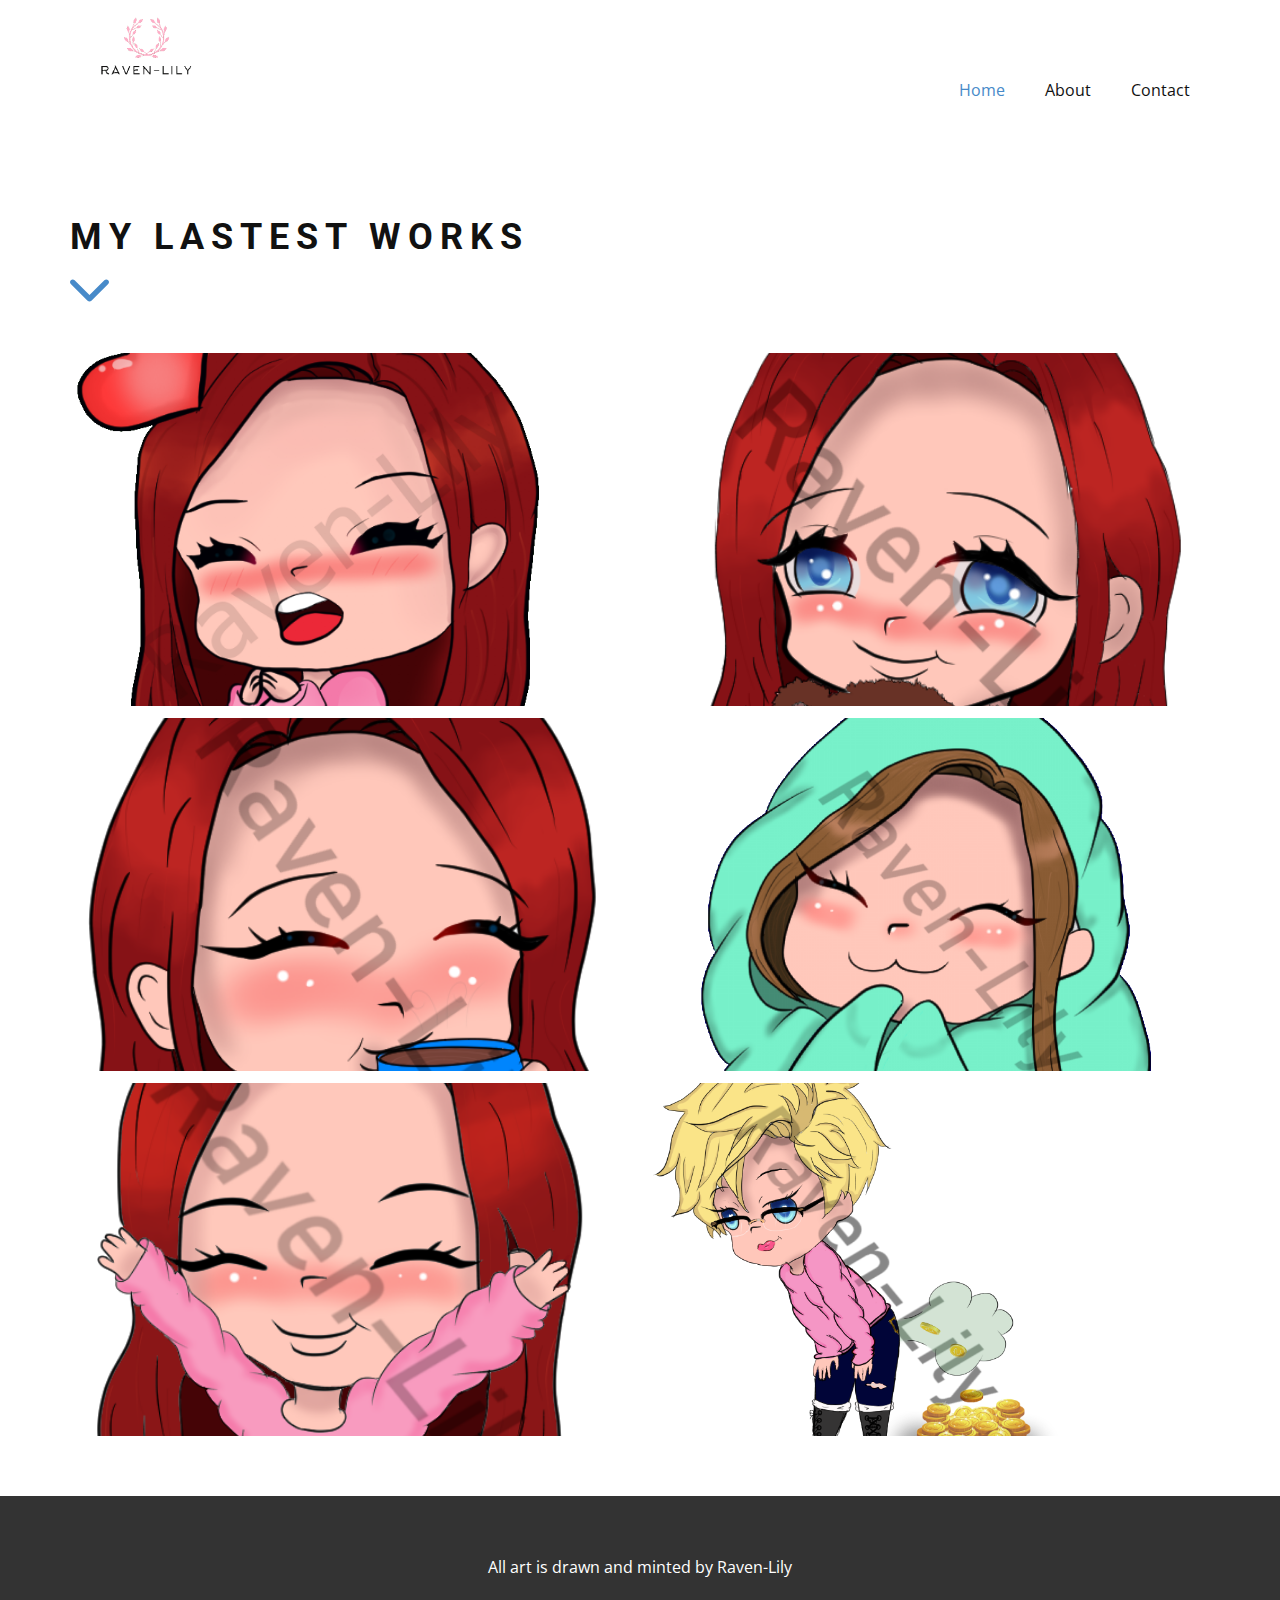
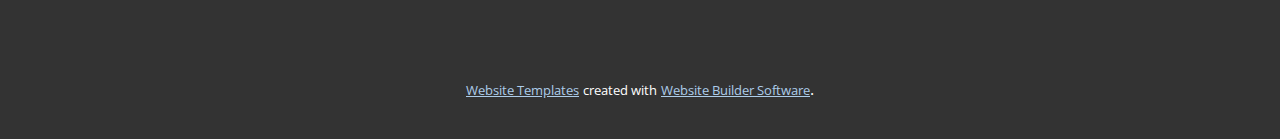
<file: index.html>
<!DOCTYPE html>
<html style="font-size: 16px;">
  <head>
    <meta name="viewport" content="width=device-width, initial-scale=1.0">
    <meta charset="utf-8">
    <meta name="keywords" content="My LastEST works">
    <meta name="description" content="">
    <meta name="page_type" content="np-template-header-footer-from-plugin">
    <title>Home</title>
    <link rel="stylesheet" href="nicepage.css" media="screen">
<link rel="stylesheet" href="Home.css" media="screen">
    <script class="u-script" type="text/javascript" src="jquery.js" defer=""></script>
    <script class="u-script" type="text/javascript" src="nicepage.js" defer=""></script>
    <meta name="generator" content="Nicepage 4.4.3, nicepage.com">
    <link id="u-theme-google-font" rel="stylesheet" href="https://fonts.googleapis.com/css?family=Roboto:100,100i,300,300i,400,400i,500,500i,700,700i,900,900i|Open+Sans:300,300i,400,400i,600,600i,700,700i,800,800i">
    
    
    <script type="application/ld+json">{
		"@context": "http://schema.org",
		"@type": "Organization",
		"name": "",
		"logo": "images/ravenlogo.PNG"
}</script>
    <meta name="theme-color" content="#478ac9">
    <meta property="og:title" content="Home">
    <meta property="og:type" content="website">
  </head>
  <body data-home-page="Home.html" data-home-page-title="Home" class="u-body u-xl-mode"><header class="u-clearfix u-header u-header" id="sec-7c65"><div class="u-clearfix u-sheet u-sheet-1">
        <a href="https://nicepage.com" class="u-image u-logo u-image-1" data-image-width="318" data-image-height="263">
          <img src="images/ravenlogo.PNG" class="u-logo-image u-logo-image-1">
        </a>
        <nav class="u-menu u-menu-dropdown u-offcanvas u-menu-1">
          <div class="menu-collapse" style="font-size: 1rem; letter-spacing: 0px;">
            <a class="u-button-style u-custom-left-right-menu-spacing u-custom-padding-bottom u-custom-top-bottom-menu-spacing u-nav-link u-text-active-palette-1-base u-text-hover-palette-2-base" href="#">
              <svg class="u-svg-link" viewBox="0 0 24 24"><use xmlns:xlink="http://www.w3.org/1999/xlink" xlink:href="#menu-hamburger"></use></svg>
              <svg class="u-svg-content" version="1.1" id="menu-hamburger" viewBox="0 0 16 16" x="0px" y="0px" xmlns:xlink="http://www.w3.org/1999/xlink" xmlns="http://www.w3.org/2000/svg"><g><rect y="1" width="16" height="2"></rect><rect y="7" width="16" height="2"></rect><rect y="13" width="16" height="2"></rect>
</g></svg>
            </a>
          </div>
          <div class="u-nav-container">
            <ul class="u-nav u-unstyled u-nav-1"><li class="u-nav-item"><a class="u-button-style u-nav-link u-text-active-palette-1-base u-text-hover-palette-2-base" href="Home.html" style="padding: 10px 20px;">Home</a>
</li><li class="u-nav-item"><a class="u-button-style u-nav-link u-text-active-palette-1-base u-text-hover-palette-2-base" href="About.html" style="padding: 10px 20px;">About</a>
</li><li class="u-nav-item"><a class="u-button-style u-nav-link u-text-active-palette-1-base u-text-hover-palette-2-base" href="Contact.html" style="padding: 10px 20px;">Contact</a>
</li></ul>
          </div>
          <div class="u-nav-container-collapse">
            <div class="u-black u-container-style u-inner-container-layout u-opacity u-opacity-95 u-sidenav">
              <div class="u-inner-container-layout u-sidenav-overflow">
                <div class="u-menu-close"></div>
                <ul class="u-align-center u-nav u-popupmenu-items u-unstyled u-nav-2"><li class="u-nav-item"><a class="u-button-style u-nav-link" href="Home.html">Home</a>
</li><li class="u-nav-item"><a class="u-button-style u-nav-link" href="About.html">About</a>
</li><li class="u-nav-item"><a class="u-button-style u-nav-link" href="Contact.html">Contact</a>
</li></ul>
              </div>
            </div>
            <div class="u-black u-menu-overlay u-opacity u-opacity-70"></div>
          </div>
        </nav>
      </div></header>
    <section class="u-align-left u-clearfix u-white u-section-1" id="carousel_fcc8">
      <div class="u-clearfix u-sheet u-sheet-1">
        <h2 class="u-text u-text-1">My LastEST works<br>
        </h2><span class="u-icon u-icon-circle u-text-palette-1-base u-icon-1"><svg class="u-svg-link" preserveAspectRatio="xMidYMin slice" viewBox="0 0 451.847 451.847" style="undefined"><use xmlns:xlink="http://www.w3.org/1999/xlink" xlink:href="#svg-c30c"></use></svg><svg xmlns="http://www.w3.org/2000/svg" xmlns:xlink="http://www.w3.org/1999/xlink" version="1.1" id="svg-c30c" x="0px" y="0px" viewBox="0 0 451.847 451.847" style="enable-background:new 0 0 451.847 451.847;" xml:space="preserve" class="u-svg-content"><g><path d="M225.923,354.706c-8.098,0-16.195-3.092-22.369-9.263L9.27,151.157c-12.359-12.359-12.359-32.397,0-44.751   c12.354-12.354,32.388-12.354,44.748,0l171.905,171.915l171.906-171.909c12.359-12.354,32.391-12.354,44.744,0   c12.365,12.354,12.365,32.392,0,44.751L248.292,345.449C242.115,351.621,234.018,354.706,225.923,354.706z"></path>
</g><g></g><g></g><g></g><g></g><g></g><g></g><g></g><g></g><g></g><g></g><g></g><g></g><g></g><g></g><g></g></svg></span>
        <div class="u-clearfix u-expanded-width u-gutter-12 u-layout-wrap u-layout-wrap-1">
          <div class="u-gutter-0 u-layout">
            <div class="u-layout-col">
              <div class="u-size-20 u-size-30-md">
                <div class="u-layout-row">
                  <div class="u-align-left u-container-style u-image u-layout-cell u-left-cell u-size-30 u-image-1" data-image-width="760" data-image-height="657">
                    <div class="u-container-layout"></div>
                  </div>
                  <div class="u-align-left u-container-style u-image u-image-default u-layout-cell u-right-cell u-size-30 u-image-2" data-image-width="500" data-image-height="500">
                    <div class="u-container-layout"></div>
                  </div>
                </div>
              </div>
              <div class="u-size-20 u-size-30-md">
                <div class="u-layout-row">
                  <div class="u-align-left u-container-style u-image u-layout-cell u-left-cell u-size-30 u-image-3" data-image-width="500" data-image-height="500">
                    <div class="u-container-layout"></div>
                  </div>
                  <div class="u-align-left u-container-style u-image u-layout-cell u-right-cell u-size-30 u-image-4" data-image-width="906" data-image-height="665">
                    <div class="u-container-layout"></div>
                  </div>
                </div>
              </div>
              <div class="u-size-20 u-size-60-md">
                <div class="u-layout-row">
                  <div class="u-align-left u-container-style u-image u-layout-cell u-left-cell u-size-30 u-image-5" data-image-width="501" data-image-height="500">
                    <div class="u-container-layout"></div>
                  </div>
                  <div class="u-align-left u-container-style u-image u-layout-cell u-right-cell u-size-30 u-image-6" data-image-width="906" data-image-height="665">
                    <div class="u-container-layout u-container-layout-6"></div>
                  </div>
                </div>
              </div>
            </div>
          </div>
        </div>
      </div>
    </section>
    
    
    <footer class="u-align-center u-clearfix u-footer u-grey-80 u-footer" id="sec-9447"><div class="u-align-left u-clearfix u-sheet u-sheet-1">
        <p class="u-align-center u-text u-text-default u-text-1">All art is drawn and minted by Raven-Lily</p>
      </div></footer>
    <section class="u-backlink u-clearfix u-grey-80">
      <a class="u-link" href="https://nicepage.com/website-templates" target="_blank">
        <span>Website Templates</span>
      </a>
      <p class="u-text">
        <span>created with</span>
      </p>
      <a class="u-link" href="" target="_blank">
        <span>Website Builder Software</span>
      </a>. 
    </section>
  </body>
</html>
</file>
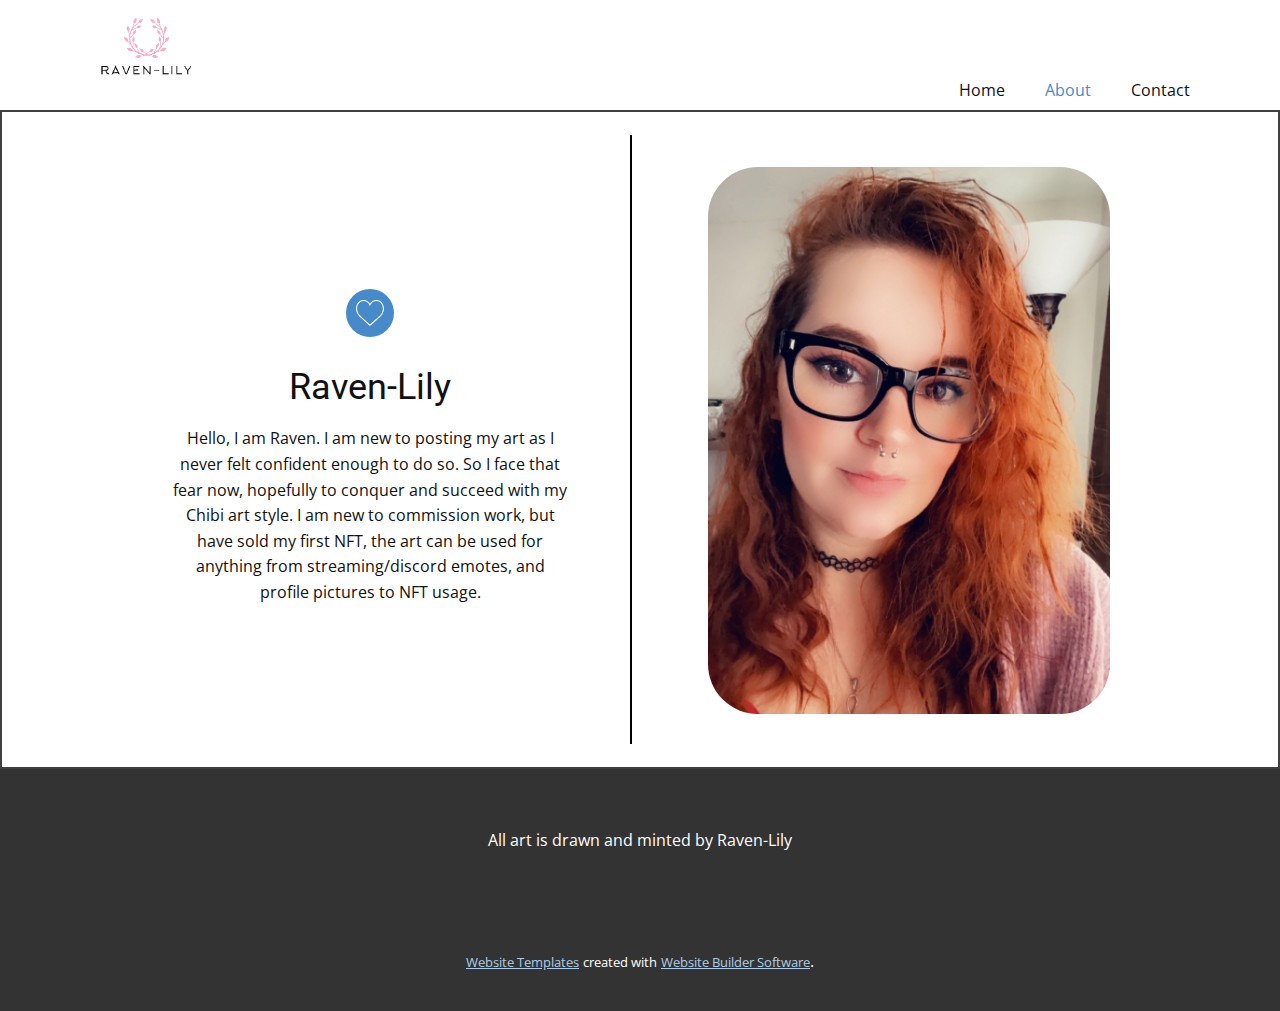
<file: About.html>
<!DOCTYPE html>
<html style="font-size: 16px;">
  <head>
    <meta name="viewport" content="width=device-width, initial-scale=1.0">
    <meta charset="utf-8">
    <meta name="keywords" content="Raven-Lily">
    <meta name="description" content="">
    <meta name="page_type" content="np-template-header-footer-from-plugin">
    <title>About</title>
    <link rel="stylesheet" href="nicepage.css" media="screen">
<link rel="stylesheet" href="About.css" media="screen">
    <script class="u-script" type="text/javascript" src="jquery.js" defer=""></script>
    <script class="u-script" type="text/javascript" src="nicepage.js" defer=""></script>
    <meta name="generator" content="Nicepage 4.4.3, nicepage.com">
    <link id="u-theme-google-font" rel="stylesheet" href="https://fonts.googleapis.com/css?family=Roboto:100,100i,300,300i,400,400i,500,500i,700,700i,900,900i|Open+Sans:300,300i,400,400i,600,600i,700,700i,800,800i">
    
    
    <script type="application/ld+json">{
		"@context": "http://schema.org",
		"@type": "Organization",
		"name": "",
		"logo": "images/ravenlogo.PNG"
}</script>
    <meta name="theme-color" content="#478ac9">
    <meta property="og:title" content="About">
    <meta property="og:type" content="website">
  </head>
  <body class="u-body u-xl-mode"><header class="u-clearfix u-header u-header" id="sec-7c65"><div class="u-clearfix u-sheet u-sheet-1">
        <a href="https://nicepage.com" class="u-image u-logo u-image-1" data-image-width="318" data-image-height="263">
          <img src="images/ravenlogo.PNG" class="u-logo-image u-logo-image-1">
        </a>
        <nav class="u-menu u-menu-dropdown u-offcanvas u-menu-1">
          <div class="menu-collapse" style="font-size: 1rem; letter-spacing: 0px;">
            <a class="u-button-style u-custom-left-right-menu-spacing u-custom-padding-bottom u-custom-top-bottom-menu-spacing u-nav-link u-text-active-palette-1-base u-text-hover-palette-2-base" href="#">
              <svg class="u-svg-link" viewBox="0 0 24 24"><use xmlns:xlink="http://www.w3.org/1999/xlink" xlink:href="#menu-hamburger"></use></svg>
              <svg class="u-svg-content" version="1.1" id="menu-hamburger" viewBox="0 0 16 16" x="0px" y="0px" xmlns:xlink="http://www.w3.org/1999/xlink" xmlns="http://www.w3.org/2000/svg"><g><rect y="1" width="16" height="2"></rect><rect y="7" width="16" height="2"></rect><rect y="13" width="16" height="2"></rect>
</g></svg>
            </a>
          </div>
          <div class="u-nav-container">
            <ul class="u-nav u-unstyled u-nav-1"><li class="u-nav-item"><a class="u-button-style u-nav-link u-text-active-palette-1-base u-text-hover-palette-2-base" href="Home.html" style="padding: 10px 20px;">Home</a>
</li><li class="u-nav-item"><a class="u-button-style u-nav-link u-text-active-palette-1-base u-text-hover-palette-2-base" href="About.html" style="padding: 10px 20px;">About</a>
</li><li class="u-nav-item"><a class="u-button-style u-nav-link u-text-active-palette-1-base u-text-hover-palette-2-base" href="Contact.html" style="padding: 10px 20px;">Contact</a>
</li></ul>
          </div>
          <div class="u-nav-container-collapse">
            <div class="u-black u-container-style u-inner-container-layout u-opacity u-opacity-95 u-sidenav">
              <div class="u-inner-container-layout u-sidenav-overflow">
                <div class="u-menu-close"></div>
                <ul class="u-align-center u-nav u-popupmenu-items u-unstyled u-nav-2"><li class="u-nav-item"><a class="u-button-style u-nav-link" href="Home.html">Home</a>
</li><li class="u-nav-item"><a class="u-button-style u-nav-link" href="About.html">About</a>
</li><li class="u-nav-item"><a class="u-button-style u-nav-link" href="Contact.html">Contact</a>
</li></ul>
              </div>
            </div>
            <div class="u-black u-menu-overlay u-opacity u-opacity-70"></div>
          </div>
        </nav>
      </div></header>
    <section class="u-border-2 u-border-grey-75 u-clearfix u-section-1" id="sec-57f8">
      <div class="u-clearfix u-sheet u-valign-middle u-sheet-1">
        <div class="u-clearfix u-gutter-16 u-layout-wrap u-layout-wrap-1">
          <div class="u-layout" style="">
            <div class="u-layout-row" style="">
              <div class="u-align-center u-container-style u-custom-border u-layout-cell u-left-cell u-size-30 u-size-xs-60 u-white u-layout-cell-1" src="">
                <div class="u-border-2 u-border-black u-border-no-bottom u-border-no-left u-border-no-top u-container-layout u-container-layout-1"><span class="u-icon u-icon-circle u-palette-1-base u-spacing-10 u-icon-1"><svg class="u-svg-link" preserveAspectRatio="xMidYMin slice" viewBox="0 0 51.997 51.997" style=""><use xmlns:xlink="http://www.w3.org/1999/xlink" xlink:href="#svg-db94"></use></svg><svg class="u-svg-content" viewBox="0 0 51.997 51.997" x="0px" y="0px" id="svg-db94" style="enable-background:new 0 0 51.997 51.997;"><g><path d="M51.911,16.242C51.152,7.888,45.239,1.827,37.839,1.827c-4.93,0-9.444,2.653-11.984,6.905
		c-2.517-4.307-6.846-6.906-11.697-6.906c-7.399,0-13.313,6.061-14.071,14.415c-0.06,0.369-0.306,2.311,0.442,5.478
		c1.078,4.568,3.568,8.723,7.199,12.013l18.115,16.439l18.426-16.438c3.631-3.291,6.121-7.445,7.199-12.014
		C52.216,18.553,51.97,16.611,51.911,16.242z M49.521,21.261c-0.984,4.172-3.265,7.973-6.59,10.985L25.855,47.481L9.072,32.25
		c-3.331-3.018-5.611-6.818-6.596-10.99c-0.708-2.997-0.417-4.69-0.416-4.701l0.015-0.101C2.725,9.139,7.806,3.826,14.158,3.826
		c4.687,0,8.813,2.88,10.771,7.515l0.921,2.183l0.921-2.183c1.927-4.564,6.271-7.514,11.069-7.514
		c6.351,0,11.433,5.313,12.096,12.727C49.938,16.57,50.229,18.264,49.521,21.261z"></path>
</g></svg>
                
                
              </span>
                  <h2 class="u-text u-text-default u-text-1">Raven-Lily</h2>
                  <p class="u-text u-text-2">Hello, I am Raven. I am new to posting my art as I never felt confident enough to do so. So I face that fear now, hopefully to&nbsp;conquer and succeed with my Chibi art style. I am new to commission work, but have sold my first NFT, the art can be used for anything from streaming/discord emotes, and profile pictures to NFT usage.</p>
                </div>
              </div>
              <div class="u-align-center u-container-style u-layout-cell u-right-cell u-size-30 u-size-xs-60 u-layout-cell-2" src="">
                <div class="u-container-layout u-valign-bottom u-container-layout-2" src="">
                  <img class="u-expanded-width u-image u-image-round u-radius-50 u-image-1" src="images/AB747C2C-1E3C-4284-9FDB-F91800A1D0CF.jpg" data-image-width="1188" data-image-height="2208">
                </div>
              </div>
            </div>
          </div>
        </div>
      </div>
    </section>
    
    
    <footer class="u-align-center u-clearfix u-footer u-grey-80 u-footer" id="sec-9447"><div class="u-align-left u-clearfix u-sheet u-sheet-1">
        <p class="u-align-center u-text u-text-default u-text-1">All art is drawn and minted by Raven-Lily</p>
      </div></footer>
    <section class="u-backlink u-clearfix u-grey-80">
      <a class="u-link" href="https://nicepage.com/website-templates" target="_blank">
        <span>Website Templates</span>
      </a>
      <p class="u-text">
        <span>created with</span>
      </p>
      <a class="u-link" href="" target="_blank">
        <span>Website Builder Software</span>
      </a>. 
    </section>
  </body>
</html>
</file>
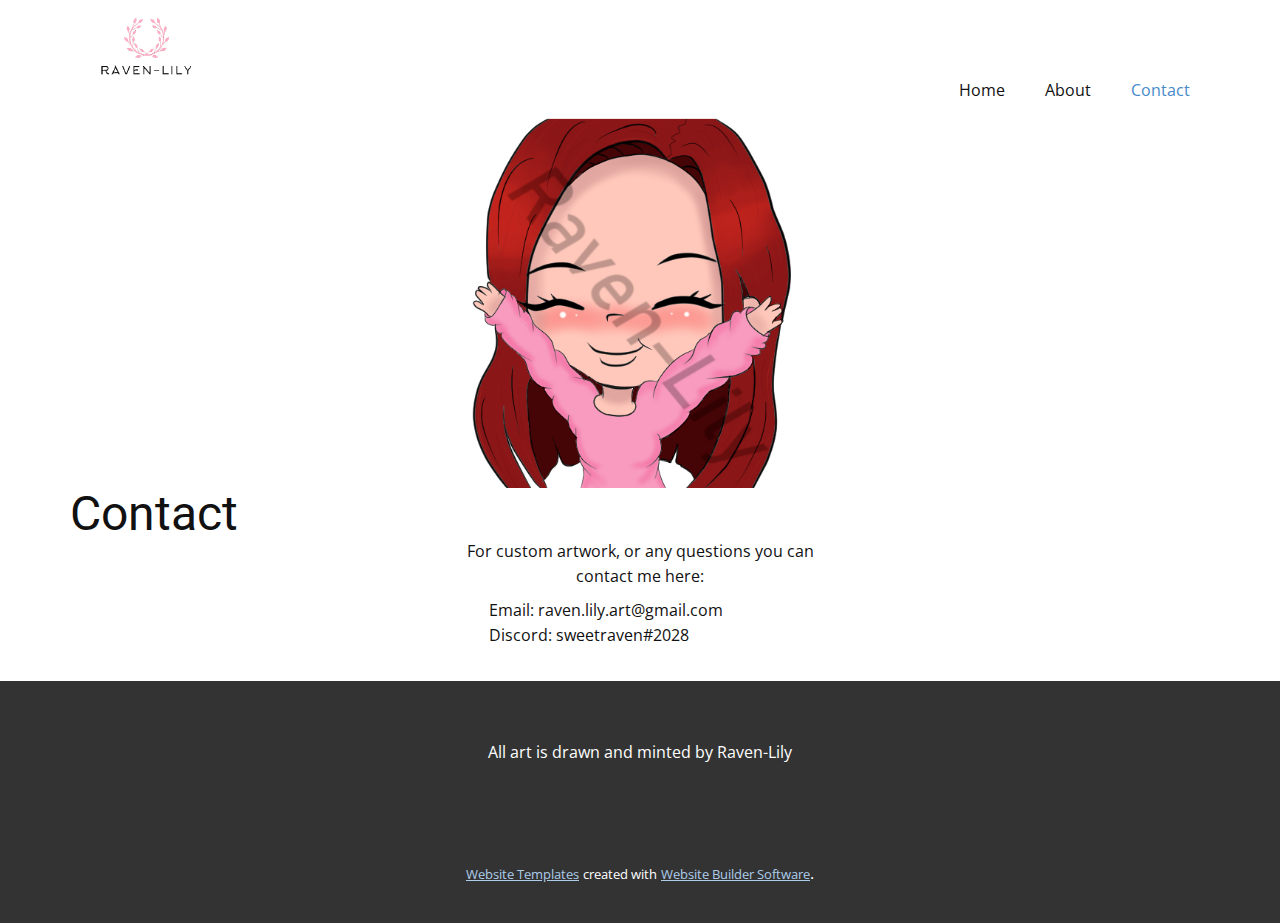
<file: Contact.html>
<!DOCTYPE html>
<html style="font-size: 16px;">
  <head>
    <meta name="viewport" content="width=device-width, initial-scale=1.0">
    <meta charset="utf-8">
    <meta name="keywords" content="Contact">
    <meta name="description" content="">
    <meta name="page_type" content="np-template-header-footer-from-plugin">
    <title>Contact</title>
    <link rel="stylesheet" href="nicepage.css" media="screen">
<link rel="stylesheet" href="Contact.css" media="screen">
    <script class="u-script" type="text/javascript" src="jquery.js" defer=""></script>
    <script class="u-script" type="text/javascript" src="nicepage.js" defer=""></script>
    <meta name="generator" content="Nicepage 4.4.3, nicepage.com">
    <link id="u-theme-google-font" rel="stylesheet" href="https://fonts.googleapis.com/css?family=Roboto:100,100i,300,300i,400,400i,500,500i,700,700i,900,900i|Open+Sans:300,300i,400,400i,600,600i,700,700i,800,800i">
    
    
    <script type="application/ld+json">{
		"@context": "http://schema.org",
		"@type": "Organization",
		"name": "",
		"logo": "images/ravenlogo.PNG"
}</script>
    <meta name="theme-color" content="#478ac9">
    <meta property="og:title" content="Contact">
    <meta property="og:type" content="website">
  </head>
  <body class="u-body u-xl-mode"><header class="u-clearfix u-header u-header" id="sec-7c65"><div class="u-clearfix u-sheet u-sheet-1">
        <a href="https://nicepage.com" class="u-image u-logo u-image-1" data-image-width="318" data-image-height="263">
          <img src="images/ravenlogo.PNG" class="u-logo-image u-logo-image-1">
        </a>
        <nav class="u-menu u-menu-dropdown u-offcanvas u-menu-1">
          <div class="menu-collapse" style="font-size: 1rem; letter-spacing: 0px;">
            <a class="u-button-style u-custom-left-right-menu-spacing u-custom-padding-bottom u-custom-top-bottom-menu-spacing u-nav-link u-text-active-palette-1-base u-text-hover-palette-2-base" href="#">
              <svg class="u-svg-link" viewBox="0 0 24 24"><use xmlns:xlink="http://www.w3.org/1999/xlink" xlink:href="#menu-hamburger"></use></svg>
              <svg class="u-svg-content" version="1.1" id="menu-hamburger" viewBox="0 0 16 16" x="0px" y="0px" xmlns:xlink="http://www.w3.org/1999/xlink" xmlns="http://www.w3.org/2000/svg"><g><rect y="1" width="16" height="2"></rect><rect y="7" width="16" height="2"></rect><rect y="13" width="16" height="2"></rect>
</g></svg>
            </a>
          </div>
          <div class="u-nav-container">
            <ul class="u-nav u-unstyled u-nav-1"><li class="u-nav-item"><a class="u-button-style u-nav-link u-text-active-palette-1-base u-text-hover-palette-2-base" href="Home.html" style="padding: 10px 20px;">Home</a>
</li><li class="u-nav-item"><a class="u-button-style u-nav-link u-text-active-palette-1-base u-text-hover-palette-2-base" href="About.html" style="padding: 10px 20px;">About</a>
</li><li class="u-nav-item"><a class="u-button-style u-nav-link u-text-active-palette-1-base u-text-hover-palette-2-base" href="Contact.html" style="padding: 10px 20px;">Contact</a>
</li></ul>
          </div>
          <div class="u-nav-container-collapse">
            <div class="u-black u-container-style u-inner-container-layout u-opacity u-opacity-95 u-sidenav">
              <div class="u-inner-container-layout u-sidenav-overflow">
                <div class="u-menu-close"></div>
                <ul class="u-align-center u-nav u-popupmenu-items u-unstyled u-nav-2"><li class="u-nav-item"><a class="u-button-style u-nav-link" href="Home.html">Home</a>
</li><li class="u-nav-item"><a class="u-button-style u-nav-link" href="About.html">About</a>
</li><li class="u-nav-item"><a class="u-button-style u-nav-link" href="Contact.html">Contact</a>
</li></ul>
              </div>
            </div>
            <div class="u-black u-menu-overlay u-opacity u-opacity-70"></div>
          </div>
        </nav>
      </div></header>
    <section class="u-clearfix u-section-1" id="sec-5687">
      <div class="u-clearfix u-sheet u-sheet-1">
        <img class="u-image u-image-default u-image-1" src="images/cheergirladvert.PNG" alt="" data-image-width="501" data-image-height="500">
        <h1 class="u-text u-text-1">Contact&nbsp;</h1>
        <p class="u-align-center u-text u-text-2"> For custom artwork, or any questions you can contact me here:</p>
        <p class="u-align-left u-text u-text-3"> Email: raven.lily.art@gmail.com<br>Discord: sweetraven#2028&nbsp;
        </p>
      </div>
    </section>
    
    
    <footer class="u-align-center u-clearfix u-footer u-grey-80 u-footer" id="sec-9447"><div class="u-align-left u-clearfix u-sheet u-sheet-1">
        <p class="u-align-center u-text u-text-default u-text-1">All art is drawn and minted by Raven-Lily</p>
      </div></footer>
    <section class="u-backlink u-clearfix u-grey-80">
      <a class="u-link" href="https://nicepage.com/website-templates" target="_blank">
        <span>Website Templates</span>
      </a>
      <p class="u-text">
        <span>created with</span>
      </p>
      <a class="u-link" href="" target="_blank">
        <span>Website Builder Software</span>
      </a>. 
    </section>
  </body>
</html>
</file>
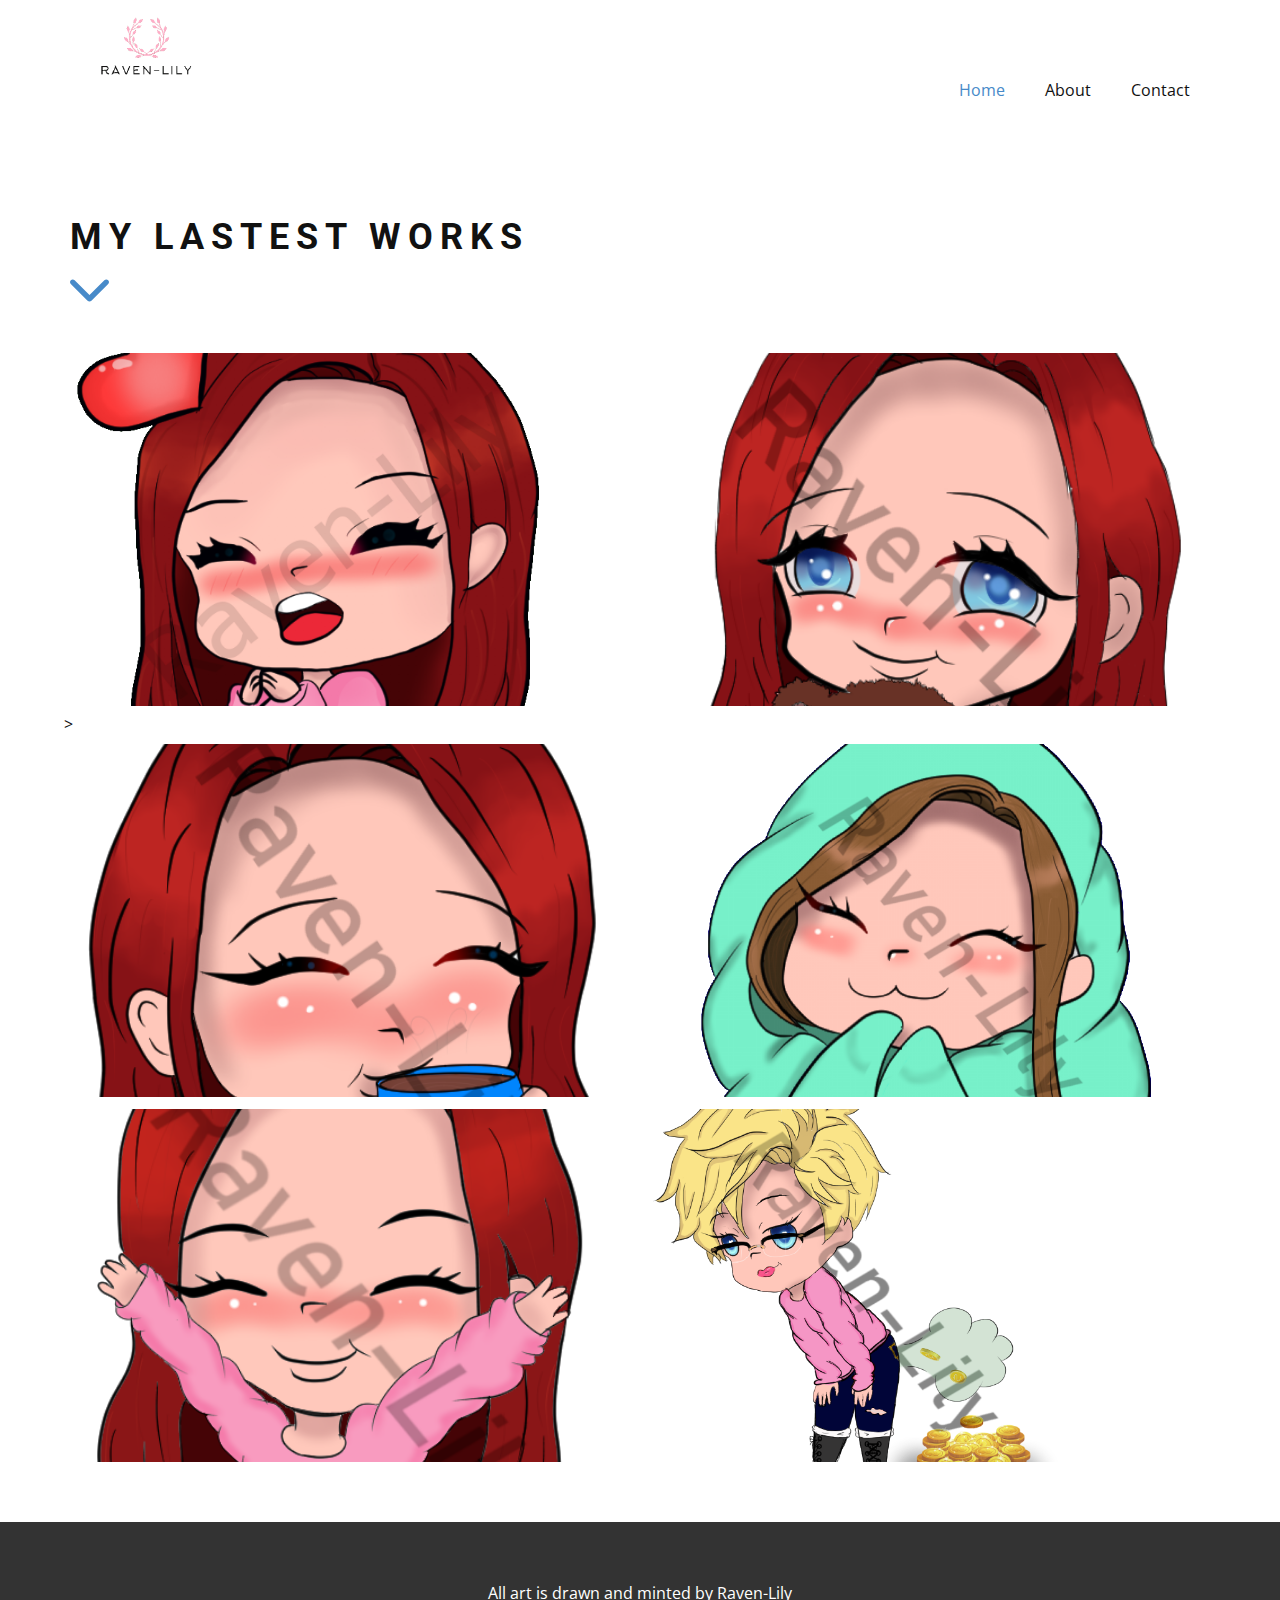
<file: Home.html>
<!DOCTYPE html>
<html style="font-size: 16px;">
  <head>
    <meta name="viewport" content="width=device-width, initial-scale=1.0">
    <meta charset="utf-8">
    <meta name="keywords" content="My LastEST works">
    <meta name="description" content="">
    <meta name="page_type" content="np-template-header-footer-from-plugin">
    <title>Home</title>
    <link rel="stylesheet" href="nicepage.css" media="screen">
<link rel="stylesheet" href="Home.css" media="screen">
    <script class="u-script" type="text/javascript" src="jquery.js" defer=""></script>
    <script class="u-script" type="text/javascript" src="nicepage.js" defer=""></script>
    <meta name="generator" content="Nicepage 4.4.3, nicepage.com">
    <link id="u-theme-google-font" rel="stylesheet" href="https://fonts.googleapis.com/css?family=Roboto:100,100i,300,300i,400,400i,500,500i,700,700i,900,900i|Open+Sans:300,300i,400,400i,600,600i,700,700i,800,800i">
    
    
    <script type="application/ld+json">{
		"@context": "http://schema.org",
		"@type": "Organization",
		"name": "",
		"logo": "images/ravenlogo.PNG"
}</script>
    <meta name="theme-color" content="#478ac9">
    <meta property="og:title" content="Home">
    <meta property="og:type" content="website">
  </head>
  <body class="u-body u-xl-mode"><header class="u-clearfix u-header u-header" id="sec-7c65"><div class="u-clearfix u-sheet u-sheet-1">
        <a href="Home.html" class="u-image u-logo u-image-1" data-image-width="318" data-image-height="263">
          <img src="images/ravenlogo.PNG" class="u-logo-image u-logo-image-1">
        </a>
        <nav class="u-menu u-menu-dropdown u-offcanvas u-menu-1">
          <div class="menu-collapse" style="font-size: 1rem; letter-spacing: 0px;">
            <a class="u-button-style u-custom-left-right-menu-spacing u-custom-padding-bottom u-custom-top-bottom-menu-spacing u-nav-link u-text-active-palette-1-base u-text-hover-palette-2-base" href="#">
              <svg class="u-svg-link" viewBox="0 0 24 24"><use xmlns:xlink="http://www.w3.org/1999/xlink" xlink:href="#menu-hamburger"></use></svg>
              <svg class="u-svg-content" version="1.1" id="menu-hamburger" viewBox="0 0 16 16" x="0px" y="0px" xmlns:xlink="http://www.w3.org/1999/xlink" xmlns="http://www.w3.org/2000/svg"><g><rect y="1" width="16" height="2"></rect><rect y="7" width="16" height="2"></rect><rect y="13" width="16" height="2"></rect>
</g></svg>
            </a>
          </div>
          <div class="u-nav-container">
            <ul class="u-nav u-unstyled u-nav-1"><li class="u-nav-item"><a class="u-button-style u-nav-link u-text-active-palette-1-base u-text-hover-palette-2-base" href="Home.html" style="padding: 10px 20px;">Home</a>
</li><li class="u-nav-item"><a class="u-button-style u-nav-link u-text-active-palette-1-base u-text-hover-palette-2-base" href="About.html" style="padding: 10px 20px;">About</a>
</li><li class="u-nav-item"><a class="u-button-style u-nav-link u-text-active-palette-1-base u-text-hover-palette-2-base" href="Contact.html" style="padding: 10px 20px;">Contact</a>
</li></ul>
          </div>
          <div class="u-nav-container-collapse">
            <div class="u-black u-container-style u-inner-container-layout u-opacity u-opacity-95 u-sidenav">
              <div class="u-inner-container-layout u-sidenav-overflow">
                <div class="u-menu-close"></div>
                <ul class="u-align-center u-nav u-popupmenu-items u-unstyled u-nav-2"><li class="u-nav-item"><a class="u-button-style u-nav-link" href="Home.html">Home</a>
</li><li class="u-nav-item"><a class="u-button-style u-nav-link" href="About.html">About</a>
</li><li class="u-nav-item"><a class="u-button-style u-nav-link" href="Contact.html">Contact</a>
</li></ul>
              </div>
            </div>
            <div class="u-black u-menu-overlay u-opacity u-opacity-70"></div>
          </div>
        </nav>
      </div></header>
    <section class="u-align-left u-clearfix u-white u-section-1" id="carousel_fcc8">
      <div class="u-clearfix u-sheet u-sheet-1">
        <h2 class="u-text u-text-1">My LastEST works<br>
        </h2><span class="u-icon u-icon-circle u-text-palette-1-base u-icon-1"><svg class="u-svg-link" preserveAspectRatio="xMidYMin slice" viewBox="0 0 451.847 451.847" style="undefined"><use xmlns:xlink="http://www.w3.org/1999/xlink" xlink:href="#svg-c30c"></use></svg><svg xmlns="http://www.w3.org/2000/svg" xmlns:xlink="http://www.w3.org/1999/xlink" version="1.1" id="svg-c30c" x="0px" y="0px" viewBox="0 0 451.847 451.847" style="enable-background:new 0 0 451.847 451.847;" xml:space="preserve" class="u-svg-content"><g><path d="M225.923,354.706c-8.098,0-16.195-3.092-22.369-9.263L9.27,151.157c-12.359-12.359-12.359-32.397,0-44.751   c12.354-12.354,32.388-12.354,44.748,0l171.905,171.915l171.906-171.909c12.359-12.354,32.391-12.354,44.744,0   c12.365,12.354,12.365,32.392,0,44.751L248.292,345.449C242.115,351.621,234.018,354.706,225.923,354.706z"></path>
</g><g></g><g></g><g></g><g></g><g></g><g></g><g></g><g></g><g></g><g></g><g></g><g></g><g></g><g></g><g></g></svg></span>
        <div class="u-clearfix u-expanded-width u-gutter-12 u-layout-wrap u-layout-wrap-1">
          <div class="u-gutter-0 u-layout">
            <div class="u-layout-col">
              <div class="u-size-20 u-size-30-md">
                <div class="u-layout-row">
                  <div class="u-align-left u-container-style u-image u-layout-cell u-left-cell u-size-30 u-image-1" data-image-width="760" data-image-height="657">
                    <div class="u-container-layout"></div>
                  </div>
                  <div class="u-align-left u-container-style u-image u-image-default u-layout-cell u-right-cell u-size-30 u-image-2" data-image-width="500" data-image-height="500" data-href="https://app.airnfts.com/nft/Girl_1_Teddy_1644293382351" data-target="_blank"></div>>
                    <div class="u-container-layout"></div>
                  </div>
                </div>
              </div>
              <div class="u-size-20 u-size-30-md">
                <div class="u-layout-row">
                  <div class="u-align-left u-container-style u-image u-layout-cell u-left-cell u-size-30 u-image-3" data-image-width="500" data-image-height="500" data-href="https://app.airnfts.com/nft/Girl_1_Coffee_1644342395648" data-target="_blank">
                    <div class="u-container-layout"></div>
                  </div>
                  <div class="u-align-left u-container-style u-image u-layout-cell u-right-cell u-size-30 u-image-4" data-image-width="906" data-image-height="665" data-href="https://app.airnfts.com/nft/Cozy_Green_1644206611329" data-target="_blank">
                    <div class="u-container-layout"></div>
                  </div>
                </div>
              </div>
              <div class="u-size-20 u-size-60-md">
                <div class="u-layout-row">
                  <div class="u-align-left u-container-style u-image u-layout-cell u-left-cell u-size-30 u-image-5" data-image-width="501" data-image-height="500">
                    <div class="u-container-layout"></div>
                  </div>
                  <div class="u-align-left u-container-style u-image u-layout-cell u-right-cell u-size-30 u-image-6" data-image-width="906" data-image-height="665">
                    <div class="u-container-layout u-container-layout-6"></div>
                  </div>
                </div>
              </div>
            </div>
          </div>
        </div>
      </div>
    </section>
    
    
    <footer class="u-align-center u-clearfix u-footer u-grey-80 u-footer" id="sec-9447"><div class="u-align-left u-clearfix u-sheet u-sheet-1">
        <p class="u-align-center u-text u-text-default u-text-1">All art is drawn and minted by Raven-Lily</p>
      </div></footer>
  </body>
</html>
</file>
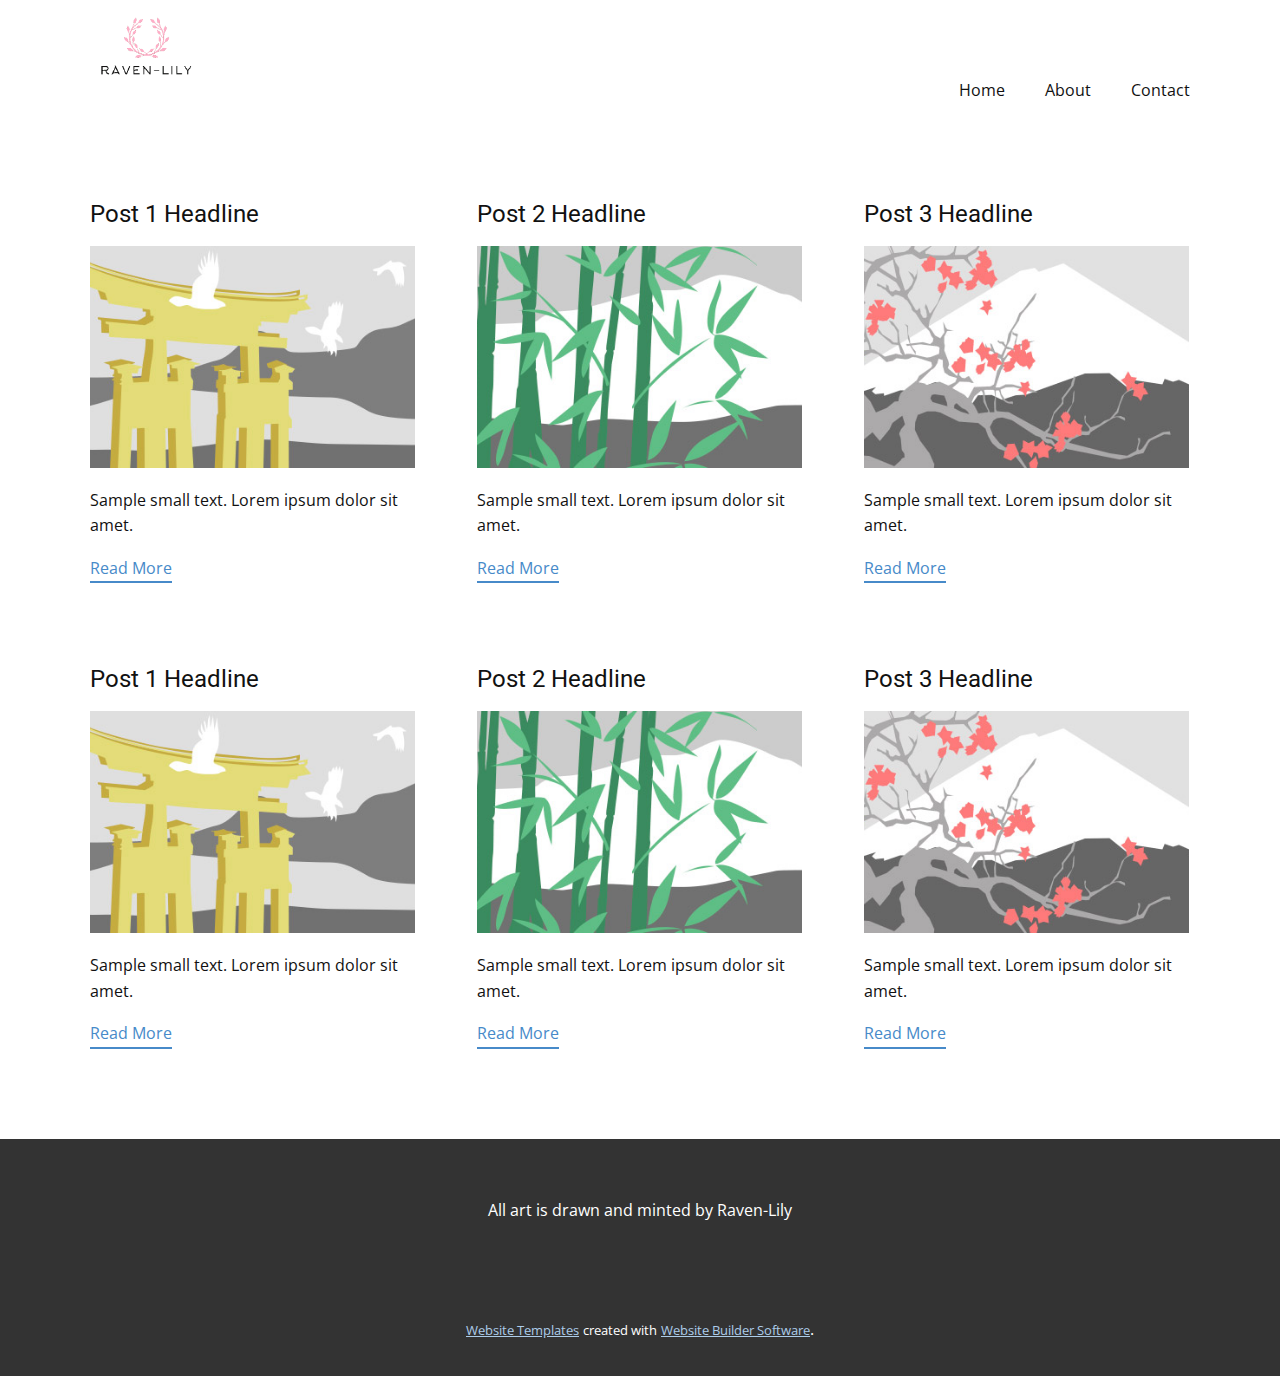
<file: blog/blog.html>
<html style="font-size: 16px;"><head>
    <meta name="viewport" content="width=device-width, initial-scale=1.0">
    <meta charset="utf-8">
    <meta name="keywords" content="">
    <meta name="description" content="">
    <meta name="page_type" content="np-template-header-footer-from-plugin">
    <title>Blog Template</title>
    <link rel="stylesheet" href="../nicepage.css" media="screen">
<link rel="stylesheet" href="../Blog-Template.css" media="screen">
    <script class="u-script" type="text/javascript" src="../jquery.js" defer=""></script>
    <script class="u-script" type="text/javascript" src="../nicepage.js" defer=""></script>
    <meta name="generator" content="Nicepage 4.4.3, nicepage.com">
    <link id="u-theme-google-font" rel="stylesheet" href="https://fonts.googleapis.com/css?family=Roboto:100,100i,300,300i,400,400i,500,500i,700,700i,900,900i|Open+Sans:300,300i,400,400i,600,600i,700,700i,800,800i">
    
    
    <script type="application/ld+json">{
		"@context": "http://schema.org",
		"@type": "Organization",
		"name": "",
		"logo": "images/ravenlogo.PNG"
}</script>
    <meta name="theme-color" content="#478ac9">
  </head>
  <body class="u-body u-xl-mode"><header class="u-clearfix u-header u-header" id="sec-7c65"><div class="u-clearfix u-sheet u-sheet-1">
        <a href="https://nicepage.com" class="u-image u-logo u-image-1" data-image-width="318" data-image-height="263">
          <img src="../images/ravenlogo.PNG" class="u-logo-image u-logo-image-1">
        </a>
        <nav class="u-menu u-menu-dropdown u-offcanvas u-menu-1">
          <div class="menu-collapse" style="font-size: 1rem; letter-spacing: 0px;">
            <a class="u-button-style u-custom-left-right-menu-spacing u-custom-padding-bottom u-custom-top-bottom-menu-spacing u-nav-link u-text-active-palette-1-base u-text-hover-palette-2-base" href="#">
              <svg class="u-svg-link" viewBox="0 0 24 24"><use xmlns:xlink="http://www.w3.org/1999/xlink" xlink:href="#menu-hamburger"></use></svg>
              <svg class="u-svg-content" version="1.1" id="menu-hamburger" viewBox="0 0 16 16" x="0px" y="0px" xmlns:xlink="http://www.w3.org/1999/xlink" xmlns="http://www.w3.org/2000/svg"><g><rect y="1" width="16" height="2"></rect><rect y="7" width="16" height="2"></rect><rect y="13" width="16" height="2"></rect>
</g></svg>
            </a>
          </div>
          <div class="u-nav-container">
            <ul class="u-nav u-unstyled u-nav-1"><li class="u-nav-item"><a class="u-button-style u-nav-link u-text-active-palette-1-base u-text-hover-palette-2-base" href="../Home.html" style="padding: 10px 20px;">Home</a>
</li><li class="u-nav-item"><a class="u-button-style u-nav-link u-text-active-palette-1-base u-text-hover-palette-2-base" href="../About.html" style="padding: 10px 20px;">About</a>
</li><li class="u-nav-item"><a class="u-button-style u-nav-link u-text-active-palette-1-base u-text-hover-palette-2-base" href="../Contact.html" style="padding: 10px 20px;">Contact</a>
</li></ul>
          </div>
          <div class="u-nav-container-collapse">
            <div class="u-black u-container-style u-inner-container-layout u-opacity u-opacity-95 u-sidenav">
              <div class="u-inner-container-layout u-sidenav-overflow">
                <div class="u-menu-close"></div>
                <ul class="u-align-center u-nav u-popupmenu-items u-unstyled u-nav-2"><li class="u-nav-item"><a class="u-button-style u-nav-link" href="../Home.html">Home</a>
</li><li class="u-nav-item"><a class="u-button-style u-nav-link" href="../About.html">About</a>
</li><li class="u-nav-item"><a class="u-button-style u-nav-link" href="../Contact.html">Contact</a>
</li></ul>
              </div>
            </div>
            <div class="u-black u-menu-overlay u-opacity u-opacity-70"></div>
          </div>
        </nav>
      </div></header>
    <section class="u-clearfix u-section-1" id="sec-3aab">
      <div class="u-clearfix u-sheet u-valign-middle u-sheet-1"><!--blog--><!--blog_options_json--><!--{"type":"Recent","source":"","tags":"","count":""}--><!--/blog_options_json-->
        <div class="u-blog u-expanded-width u-repeater u-repeater-1"><!--blog_post-->
          <div class="u-blog-post u-container-style u-repeater-item u-white u-repeater-item-1">
            <div class="u-container-layout u-similar-container u-valign-top u-container-layout-1"><!--blog_post_header-->
              <h4 class="u-blog-control u-text u-text-1">
                <a class="u-post-header-link" href="../blog/post-5.html"><!--blog_post_header_content-->Post 1 Headline<!--/blog_post_header_content--></a>
              </h4><!--/blog_post_header--><!--blog_post_image-->
              <a class="u-post-header-link" href="../blog/post-5.html"><img alt="" class="u-blog-control u-expanded-width u-image u-image-default u-image-1" src="[data-uri]"></a><!--/blog_post_image--><!--blog_post_content-->
              <div class="u-blog-control u-post-content u-text u-text-2 fr-view">Sample small text. Lorem ipsum dolor sit amet.</div><!--/blog_post_content--><!--blog_post_readmore-->
              <a href="../blog/post-5.html" class="u-blog-control u-border-2 u-border-palette-1-base u-btn u-btn-rectangle u-button-style u-none u-btn-1"><!--blog_post_readmore_content--><!--options_json--><!--{"content":"","defaultValue":"Read More"}--><!--/options_json-->Read More<!--/blog_post_readmore_content--></a><!--/blog_post_readmore-->
            </div>
          </div><div class="u-blog-post u-container-style u-repeater-item u-video-cover u-white">
            <div class="u-container-layout u-similar-container u-valign-top u-container-layout-2"><!--blog_post_header-->
              <h4 class="u-blog-control u-text u-text-3">
                <a class="u-post-header-link" href="../blog/post-4.html"><!--blog_post_header_content-->Post 2 Headline<!--/blog_post_header_content--></a>
              </h4><!--/blog_post_header--><!--blog_post_image-->
              <a class="u-post-header-link" href="../blog/post-4.html"><img alt="" class="u-blog-control u-expanded-width u-image u-image-default u-image-2" src="[data-uri]"></a><!--/blog_post_image--><!--blog_post_content-->
              <div class="u-blog-control u-post-content u-text u-text-4 fr-view">Sample small text. Lorem ipsum dolor sit amet.</div><!--/blog_post_content--><!--blog_post_readmore-->
              <a href="../blog/post-4.html" class="u-blog-control u-border-2 u-border-palette-1-base u-btn u-btn-rectangle u-button-style u-none u-btn-2"><!--blog_post_readmore_content--><!--options_json--><!--{"content":"","defaultValue":"Read More"}--><!--/options_json-->Read More<!--/blog_post_readmore_content--></a><!--/blog_post_readmore-->
            </div>
          </div><div class="u-blog-post u-container-style u-repeater-item u-video-cover u-white">
            <div class="u-container-layout u-similar-container u-valign-top u-container-layout-3"><!--blog_post_header-->
              <h4 class="u-blog-control u-text u-text-5">
                <a class="u-post-header-link" href="../blog/post-3.html"><!--blog_post_header_content-->Post 3 Headline<!--/blog_post_header_content--></a>
              </h4><!--/blog_post_header--><!--blog_post_image-->
              <a class="u-post-header-link" href="../blog/post-3.html"><img alt="" class="u-blog-control u-expanded-width u-image u-image-default u-image-3" src="[data-uri]"></a><!--/blog_post_image--><!--blog_post_content-->
              <div class="u-blog-control u-post-content u-text u-text-6 fr-view">Sample small text. Lorem ipsum dolor sit amet.</div><!--/blog_post_content--><!--blog_post_readmore-->
              <a href="../blog/post-3.html" class="u-blog-control u-border-2 u-border-palette-1-base u-btn u-btn-rectangle u-button-style u-none u-btn-3"><!--blog_post_readmore_content--><!--options_json--><!--{"content":"","defaultValue":"Read More"}--><!--/options_json-->Read More<!--/blog_post_readmore_content--></a><!--/blog_post_readmore-->
            </div>
          </div><div class="u-blog-post u-container-style u-repeater-item u-white u-repeater-item-1">
            <div class="u-container-layout u-similar-container u-valign-top u-container-layout-1"><!--blog_post_header-->
              <h4 class="u-blog-control u-text u-text-1">
                <a class="u-post-header-link" href="../blog/post-2.html"><!--blog_post_header_content-->Post 1 Headline<!--/blog_post_header_content--></a>
              </h4><!--/blog_post_header--><!--blog_post_image-->
              <a class="u-post-header-link" href="../blog/post-2.html"><img alt="" class="u-blog-control u-expanded-width u-image u-image-default u-image-1" src="[data-uri]"></a><!--/blog_post_image--><!--blog_post_content-->
              <div class="u-blog-control u-post-content u-text u-text-2 fr-view">Sample small text. Lorem ipsum dolor sit amet.</div><!--/blog_post_content--><!--blog_post_readmore-->
              <a href="../blog/post-2.html" class="u-blog-control u-border-2 u-border-palette-1-base u-btn u-btn-rectangle u-button-style u-none u-btn-1"><!--blog_post_readmore_content--><!--options_json--><!--{"content":"","defaultValue":"Read More"}--><!--/options_json-->Read More<!--/blog_post_readmore_content--></a><!--/blog_post_readmore-->
            </div>
          </div><div class="u-blog-post u-container-style u-repeater-item u-video-cover u-white">
            <div class="u-container-layout u-similar-container u-valign-top u-container-layout-2"><!--blog_post_header-->
              <h4 class="u-blog-control u-text u-text-3">
                <a class="u-post-header-link" href="../blog/post-1.html"><!--blog_post_header_content-->Post 2 Headline<!--/blog_post_header_content--></a>
              </h4><!--/blog_post_header--><!--blog_post_image-->
              <a class="u-post-header-link" href="../blog/post-1.html"><img alt="" class="u-blog-control u-expanded-width u-image u-image-default u-image-2" src="[data-uri]"></a><!--/blog_post_image--><!--blog_post_content-->
              <div class="u-blog-control u-post-content u-text u-text-4 fr-view">Sample small text. Lorem ipsum dolor sit amet.</div><!--/blog_post_content--><!--blog_post_readmore-->
              <a href="../blog/post-1.html" class="u-blog-control u-border-2 u-border-palette-1-base u-btn u-btn-rectangle u-button-style u-none u-btn-2"><!--blog_post_readmore_content--><!--options_json--><!--{"content":"","defaultValue":"Read More"}--><!--/options_json-->Read More<!--/blog_post_readmore_content--></a><!--/blog_post_readmore-->
            </div>
          </div><div class="u-blog-post u-container-style u-repeater-item u-video-cover u-white">
            <div class="u-container-layout u-similar-container u-valign-top u-container-layout-3"><!--blog_post_header-->
              <h4 class="u-blog-control u-text u-text-5">
                <a class="u-post-header-link" href="../blog/post.html"><!--blog_post_header_content-->Post 3 Headline<!--/blog_post_header_content--></a>
              </h4><!--/blog_post_header--><!--blog_post_image-->
              <a class="u-post-header-link" href="../blog/post.html"><img alt="" class="u-blog-control u-expanded-width u-image u-image-default u-image-3" src="[data-uri]"></a><!--/blog_post_image--><!--blog_post_content-->
              <div class="u-blog-control u-post-content u-text u-text-6 fr-view">Sample small text. Lorem ipsum dolor sit amet.</div><!--/blog_post_content--><!--blog_post_readmore-->
              <a href="../blog/post.html" class="u-blog-control u-border-2 u-border-palette-1-base u-btn u-btn-rectangle u-button-style u-none u-btn-3"><!--blog_post_readmore_content--><!--options_json--><!--{"content":"","defaultValue":"Read More"}--><!--/options_json-->Read More<!--/blog_post_readmore_content--></a><!--/blog_post_readmore-->
            </div>
          </div><!--/blog_post--><!--blog_post-->
          <!--/blog_post--><!--blog_post-->
          <!--/blog_post-->
        </div><!--/blog-->
      </div>
    </section>
    
    
    <footer class="u-align-center u-clearfix u-footer u-grey-80 u-footer" id="sec-9447"><div class="u-align-left u-clearfix u-sheet u-sheet-1">
        <p class="u-align-center u-text u-text-default u-text-1">All art is drawn and minted by Raven-Lily</p>
      </div></footer>
    <section class="u-backlink u-clearfix u-grey-80">
      <a class="u-link" href="https://nicepage.com/website-templates" target="_blank">
        <span>Website Templates</span>
      </a>
      <p class="u-text">
        <span>created with</span>
      </p>
      <a class="u-link" href="" target="_blank">
        <span>Website Builder Software</span>
      </a>. 
    </section>
  
</body></html>
</file>
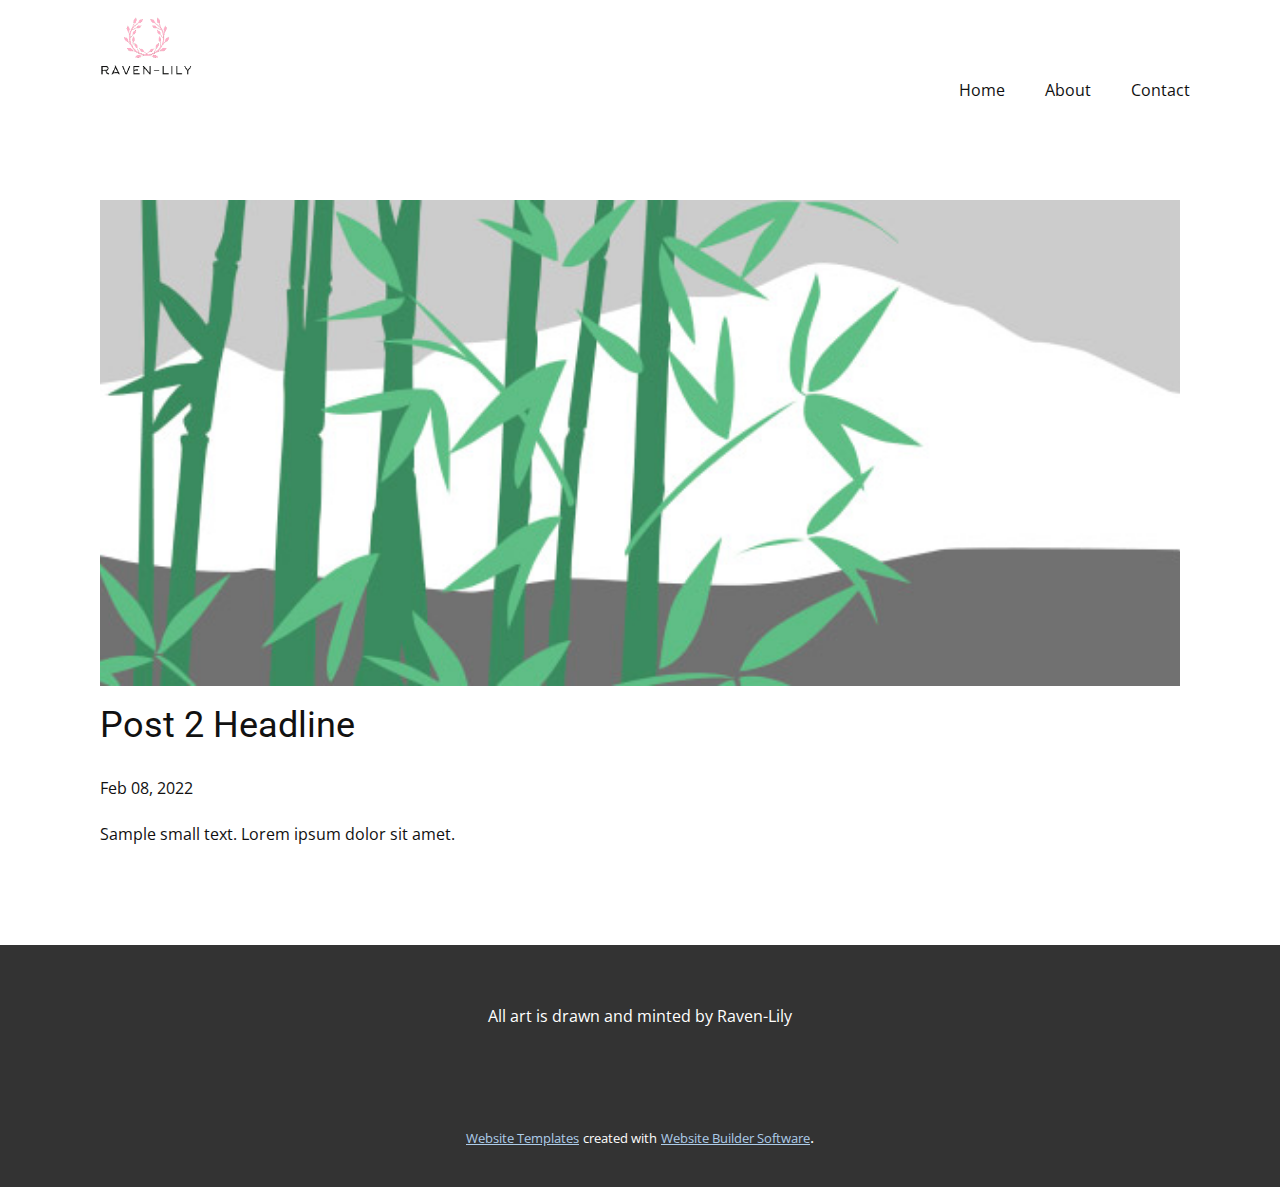
<file: blog/post-1.html>
<!doctype html>
<html style="font-size: 16px;"><head>
    <meta name="viewport" content="width=device-width, initial-scale=1.0">
    <meta charset="utf-8">
    <meta name="keywords" content="Post 1 Headline">
    <meta name="description" content="">
    <meta name="page_type" content="np-template-header-footer-from-plugin">
    <title>Post 2 Headline</title>
    <link rel="stylesheet" href="../nicepage.css" media="screen">
<link rel="stylesheet" href="../Post-Template.css" media="screen">
    <script class="u-script" type="text/javascript" src="../jquery.js" defer=""></script>
    <script class="u-script" type="text/javascript" src="../nicepage.js" defer=""></script>
    <meta name="generator" content="Nicepage 4.4.3, nicepage.com">
    <link id="u-theme-google-font" rel="stylesheet" href="https://fonts.googleapis.com/css?family=Roboto:100,100i,300,300i,400,400i,500,500i,700,700i,900,900i|Open+Sans:300,300i,400,400i,600,600i,700,700i,800,800i">
    
    
    <script type="application/ld+json">{
		"@context": "http://schema.org",
		"@type": "Organization",
		"name": "",
		"logo": "images/ravenlogo.PNG"
}</script>
    <meta name="theme-color" content="#478ac9">
  </head>
  <body class="u-body u-xl-mode"><header class="u-clearfix u-header u-header" id="sec-7c65"><div class="u-clearfix u-sheet u-sheet-1">
        <a href="https://nicepage.com" class="u-image u-logo u-image-1" data-image-width="318" data-image-height="263">
          <img src="../images/ravenlogo.PNG" class="u-logo-image u-logo-image-1">
        </a>
        <nav class="u-menu u-menu-dropdown u-offcanvas u-menu-1">
          <div class="menu-collapse" style="font-size: 1rem; letter-spacing: 0px;">
            <a class="u-button-style u-custom-left-right-menu-spacing u-custom-padding-bottom u-custom-top-bottom-menu-spacing u-nav-link u-text-active-palette-1-base u-text-hover-palette-2-base" href="#">
              <svg class="u-svg-link" viewBox="0 0 24 24"><use xmlns:xlink="http://www.w3.org/1999/xlink" xlink:href="#menu-hamburger"></use></svg>
              <svg class="u-svg-content" version="1.1" id="menu-hamburger" viewBox="0 0 16 16" x="0px" y="0px" xmlns:xlink="http://www.w3.org/1999/xlink" xmlns="http://www.w3.org/2000/svg"><g><rect y="1" width="16" height="2"></rect><rect y="7" width="16" height="2"></rect><rect y="13" width="16" height="2"></rect>
</g></svg>
            </a>
          </div>
          <div class="u-nav-container">
            <ul class="u-nav u-unstyled u-nav-1"><li class="u-nav-item"><a class="u-button-style u-nav-link u-text-active-palette-1-base u-text-hover-palette-2-base" href="../Home.html" style="padding: 10px 20px;">Home</a>
</li><li class="u-nav-item"><a class="u-button-style u-nav-link u-text-active-palette-1-base u-text-hover-palette-2-base" href="../About.html" style="padding: 10px 20px;">About</a>
</li><li class="u-nav-item"><a class="u-button-style u-nav-link u-text-active-palette-1-base u-text-hover-palette-2-base" href="../Contact.html" style="padding: 10px 20px;">Contact</a>
</li></ul>
          </div>
          <div class="u-nav-container-collapse">
            <div class="u-black u-container-style u-inner-container-layout u-opacity u-opacity-95 u-sidenav">
              <div class="u-inner-container-layout u-sidenav-overflow">
                <div class="u-menu-close"></div>
                <ul class="u-align-center u-nav u-popupmenu-items u-unstyled u-nav-2"><li class="u-nav-item"><a class="u-button-style u-nav-link" href="../Home.html">Home</a>
</li><li class="u-nav-item"><a class="u-button-style u-nav-link" href="../About.html">About</a>
</li><li class="u-nav-item"><a class="u-button-style u-nav-link" href="../Contact.html">Contact</a>
</li></ul>
              </div>
            </div>
            <div class="u-black u-menu-overlay u-opacity u-opacity-70"></div>
          </div>
        </nav>
      </div></header>
    <section class="u-align-center u-clearfix u-section-1" id="sec-1e18">
      <div class="u-clearfix u-sheet u-valign-middle-md u-valign-middle-sm u-valign-middle-xs u-sheet-1"><!--post_details--><!--post_details_options_json--><!--{"source":""}--><!--/post_details_options_json--><!--blog_post-->
        <div class="u-container-style u-expanded-width u-post-details u-post-details-1">
          <div class="u-container-layout u-valign-middle u-container-layout-1"><!--blog_post_image-->
            <img alt="" class="u-blog-control u-expanded-width u-image u-image-default u-image-1" src="[data-uri]"><!--/blog_post_image--><!--blog_post_header-->
            <h2 class="u-blog-control u-text u-text-1">Post 2 Headline</h2><!--/blog_post_header--><!--blog_post_metadata-->
            <div class="u-blog-control u-metadata u-metadata-1"><!--blog_post_metadata_date-->
              <span class="u-meta-date u-meta-icon">Feb 08, 2022</span><!--/blog_post_metadata_date--><!--blog_post_metadata_category-->
              <!--/blog_post_metadata_category--><!--blog_post_metadata_comments-->
              <!--/blog_post_metadata_comments-->
            </div><!--/blog_post_metadata--><!--blog_post_content-->
            <div class="u-align-justify u-blog-control u-post-content u-text u-text-2 fr-view">
  Sample small text. Lorem ipsum dolor sit amet.
  </div><!--/blog_post_content-->
          </div>
        </div><!--/blog_post--><!--/post_details-->
      </div>
    </section>
    
    
    <footer class="u-align-center u-clearfix u-footer u-grey-80 u-footer" id="sec-9447"><div class="u-align-left u-clearfix u-sheet u-sheet-1">
        <p class="u-align-center u-text u-text-default u-text-1">All art is drawn and minted by Raven-Lily</p>
      </div></footer>
    <section class="u-backlink u-clearfix u-grey-80">
      <a class="u-link" href="https://nicepage.com/website-templates" target="_blank">
        <span>Website Templates</span>
      </a>
      <p class="u-text">
        <span>created with</span>
      </p>
      <a class="u-link" href="" target="_blank">
        <span>Website Builder Software</span>
      </a>. 
    </section>
  
</body></html>
</file>
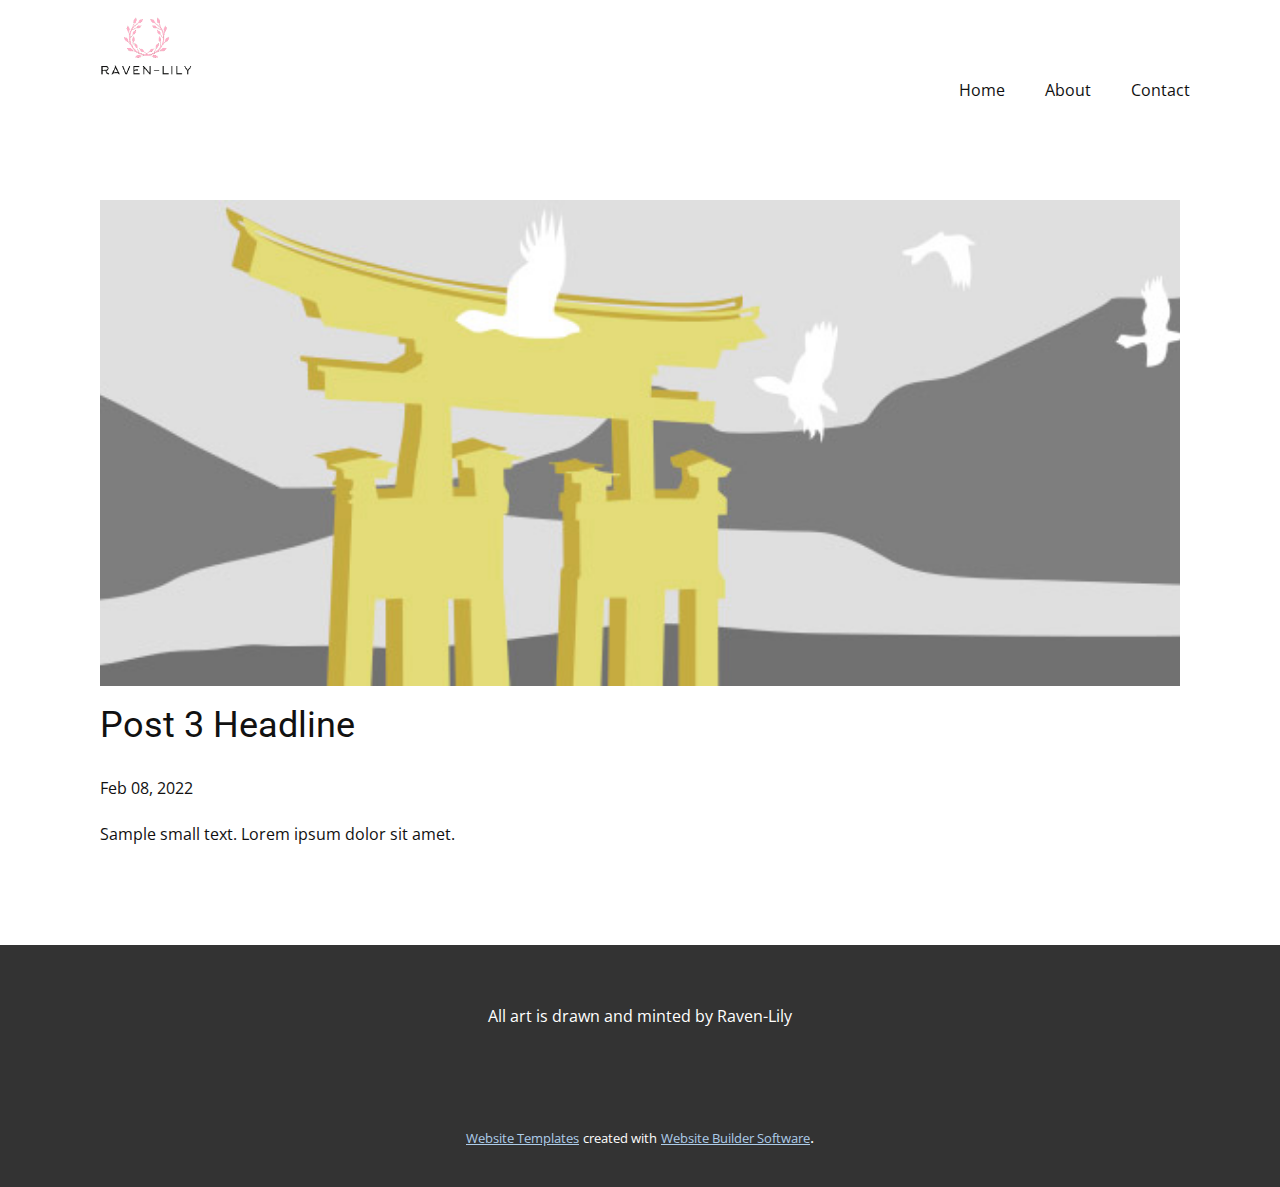
<file: blog/post-2.html>
<!doctype html>
<html style="font-size: 16px;"><head>
    <meta name="viewport" content="width=device-width, initial-scale=1.0">
    <meta charset="utf-8">
    <meta name="keywords" content="Post 1 Headline">
    <meta name="description" content="">
    <meta name="page_type" content="np-template-header-footer-from-plugin">
    <title>Post 3 Headline</title>
    <link rel="stylesheet" href="../nicepage.css" media="screen">
<link rel="stylesheet" href="../Post-Template.css" media="screen">
    <script class="u-script" type="text/javascript" src="../jquery.js" defer=""></script>
    <script class="u-script" type="text/javascript" src="../nicepage.js" defer=""></script>
    <meta name="generator" content="Nicepage 4.4.3, nicepage.com">
    <link id="u-theme-google-font" rel="stylesheet" href="https://fonts.googleapis.com/css?family=Roboto:100,100i,300,300i,400,400i,500,500i,700,700i,900,900i|Open+Sans:300,300i,400,400i,600,600i,700,700i,800,800i">
    
    
    <script type="application/ld+json">{
		"@context": "http://schema.org",
		"@type": "Organization",
		"name": "",
		"logo": "images/ravenlogo.PNG"
}</script>
    <meta name="theme-color" content="#478ac9">
  </head>
  <body class="u-body u-xl-mode"><header class="u-clearfix u-header u-header" id="sec-7c65"><div class="u-clearfix u-sheet u-sheet-1">
        <a href="https://nicepage.com" class="u-image u-logo u-image-1" data-image-width="318" data-image-height="263">
          <img src="../images/ravenlogo.PNG" class="u-logo-image u-logo-image-1">
        </a>
        <nav class="u-menu u-menu-dropdown u-offcanvas u-menu-1">
          <div class="menu-collapse" style="font-size: 1rem; letter-spacing: 0px;">
            <a class="u-button-style u-custom-left-right-menu-spacing u-custom-padding-bottom u-custom-top-bottom-menu-spacing u-nav-link u-text-active-palette-1-base u-text-hover-palette-2-base" href="#">
              <svg class="u-svg-link" viewBox="0 0 24 24"><use xmlns:xlink="http://www.w3.org/1999/xlink" xlink:href="#menu-hamburger"></use></svg>
              <svg class="u-svg-content" version="1.1" id="menu-hamburger" viewBox="0 0 16 16" x="0px" y="0px" xmlns:xlink="http://www.w3.org/1999/xlink" xmlns="http://www.w3.org/2000/svg"><g><rect y="1" width="16" height="2"></rect><rect y="7" width="16" height="2"></rect><rect y="13" width="16" height="2"></rect>
</g></svg>
            </a>
          </div>
          <div class="u-nav-container">
            <ul class="u-nav u-unstyled u-nav-1"><li class="u-nav-item"><a class="u-button-style u-nav-link u-text-active-palette-1-base u-text-hover-palette-2-base" href="../Home.html" style="padding: 10px 20px;">Home</a>
</li><li class="u-nav-item"><a class="u-button-style u-nav-link u-text-active-palette-1-base u-text-hover-palette-2-base" href="../About.html" style="padding: 10px 20px;">About</a>
</li><li class="u-nav-item"><a class="u-button-style u-nav-link u-text-active-palette-1-base u-text-hover-palette-2-base" href="../Contact.html" style="padding: 10px 20px;">Contact</a>
</li></ul>
          </div>
          <div class="u-nav-container-collapse">
            <div class="u-black u-container-style u-inner-container-layout u-opacity u-opacity-95 u-sidenav">
              <div class="u-inner-container-layout u-sidenav-overflow">
                <div class="u-menu-close"></div>
                <ul class="u-align-center u-nav u-popupmenu-items u-unstyled u-nav-2"><li class="u-nav-item"><a class="u-button-style u-nav-link" href="../Home.html">Home</a>
</li><li class="u-nav-item"><a class="u-button-style u-nav-link" href="../About.html">About</a>
</li><li class="u-nav-item"><a class="u-button-style u-nav-link" href="../Contact.html">Contact</a>
</li></ul>
              </div>
            </div>
            <div class="u-black u-menu-overlay u-opacity u-opacity-70"></div>
          </div>
        </nav>
      </div></header>
    <section class="u-align-center u-clearfix u-section-1" id="sec-1e18">
      <div class="u-clearfix u-sheet u-valign-middle-md u-valign-middle-sm u-valign-middle-xs u-sheet-1"><!--post_details--><!--post_details_options_json--><!--{"source":""}--><!--/post_details_options_json--><!--blog_post-->
        <div class="u-container-style u-expanded-width u-post-details u-post-details-1">
          <div class="u-container-layout u-valign-middle u-container-layout-1"><!--blog_post_image-->
            <img alt="" class="u-blog-control u-expanded-width u-image u-image-default u-image-1" src="[data-uri]"><!--/blog_post_image--><!--blog_post_header-->
            <h2 class="u-blog-control u-text u-text-1">Post 3 Headline</h2><!--/blog_post_header--><!--blog_post_metadata-->
            <div class="u-blog-control u-metadata u-metadata-1"><!--blog_post_metadata_date-->
              <span class="u-meta-date u-meta-icon">Feb 08, 2022</span><!--/blog_post_metadata_date--><!--blog_post_metadata_category-->
              <!--/blog_post_metadata_category--><!--blog_post_metadata_comments-->
              <!--/blog_post_metadata_comments-->
            </div><!--/blog_post_metadata--><!--blog_post_content-->
            <div class="u-align-justify u-blog-control u-post-content u-text u-text-2 fr-view">
  Sample small text. Lorem ipsum dolor sit amet.
  </div><!--/blog_post_content-->
          </div>
        </div><!--/blog_post--><!--/post_details-->
      </div>
    </section>
    
    
    <footer class="u-align-center u-clearfix u-footer u-grey-80 u-footer" id="sec-9447"><div class="u-align-left u-clearfix u-sheet u-sheet-1">
        <p class="u-align-center u-text u-text-default u-text-1">All art is drawn and minted by Raven-Lily</p>
      </div></footer>
    <section class="u-backlink u-clearfix u-grey-80">
      <a class="u-link" href="https://nicepage.com/website-templates" target="_blank">
        <span>Website Templates</span>
      </a>
      <p class="u-text">
        <span>created with</span>
      </p>
      <a class="u-link" href="" target="_blank">
        <span>Website Builder Software</span>
      </a>. 
    </section>
  
</body></html>
</file>
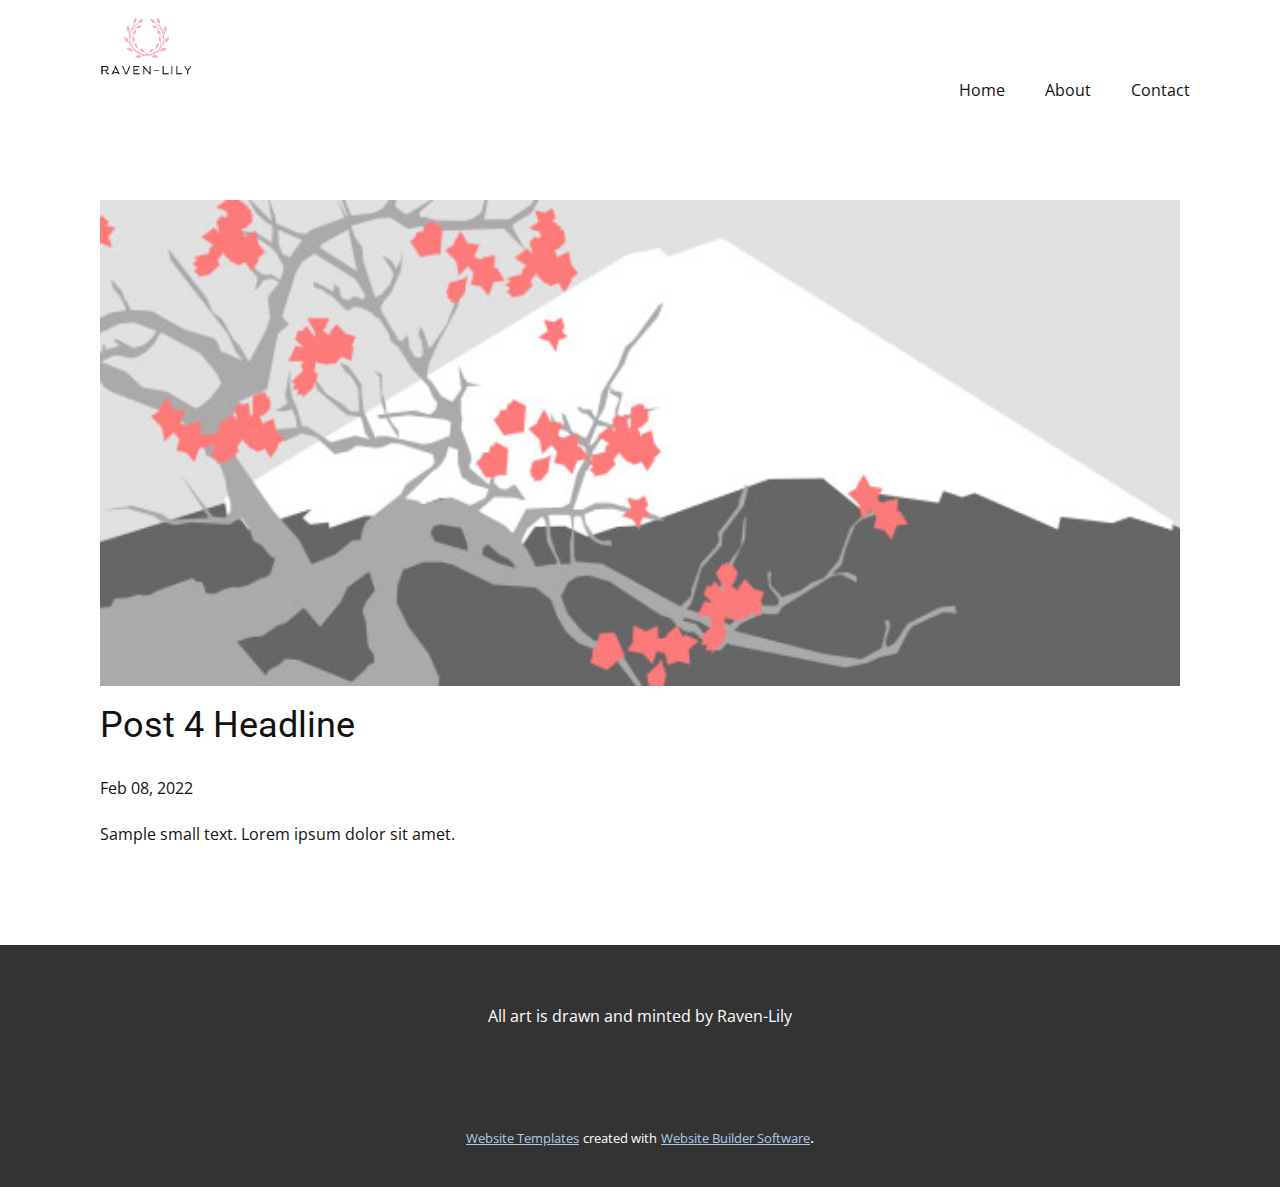
<file: blog/post-3.html>
<!doctype html>
<html style="font-size: 16px;"><head>
    <meta name="viewport" content="width=device-width, initial-scale=1.0">
    <meta charset="utf-8">
    <meta name="keywords" content="Post 1 Headline">
    <meta name="description" content="">
    <meta name="page_type" content="np-template-header-footer-from-plugin">
    <title>Post 4 Headline</title>
    <link rel="stylesheet" href="../nicepage.css" media="screen">
<link rel="stylesheet" href="../Post-Template.css" media="screen">
    <script class="u-script" type="text/javascript" src="../jquery.js" defer=""></script>
    <script class="u-script" type="text/javascript" src="../nicepage.js" defer=""></script>
    <meta name="generator" content="Nicepage 4.4.3, nicepage.com">
    <link id="u-theme-google-font" rel="stylesheet" href="https://fonts.googleapis.com/css?family=Roboto:100,100i,300,300i,400,400i,500,500i,700,700i,900,900i|Open+Sans:300,300i,400,400i,600,600i,700,700i,800,800i">
    
    
    <script type="application/ld+json">{
		"@context": "http://schema.org",
		"@type": "Organization",
		"name": "",
		"logo": "images/ravenlogo.PNG"
}</script>
    <meta name="theme-color" content="#478ac9">
  </head>
  <body class="u-body u-xl-mode"><header class="u-clearfix u-header u-header" id="sec-7c65"><div class="u-clearfix u-sheet u-sheet-1">
        <a href="https://nicepage.com" class="u-image u-logo u-image-1" data-image-width="318" data-image-height="263">
          <img src="../images/ravenlogo.PNG" class="u-logo-image u-logo-image-1">
        </a>
        <nav class="u-menu u-menu-dropdown u-offcanvas u-menu-1">
          <div class="menu-collapse" style="font-size: 1rem; letter-spacing: 0px;">
            <a class="u-button-style u-custom-left-right-menu-spacing u-custom-padding-bottom u-custom-top-bottom-menu-spacing u-nav-link u-text-active-palette-1-base u-text-hover-palette-2-base" href="#">
              <svg class="u-svg-link" viewBox="0 0 24 24"><use xmlns:xlink="http://www.w3.org/1999/xlink" xlink:href="#menu-hamburger"></use></svg>
              <svg class="u-svg-content" version="1.1" id="menu-hamburger" viewBox="0 0 16 16" x="0px" y="0px" xmlns:xlink="http://www.w3.org/1999/xlink" xmlns="http://www.w3.org/2000/svg"><g><rect y="1" width="16" height="2"></rect><rect y="7" width="16" height="2"></rect><rect y="13" width="16" height="2"></rect>
</g></svg>
            </a>
          </div>
          <div class="u-nav-container">
            <ul class="u-nav u-unstyled u-nav-1"><li class="u-nav-item"><a class="u-button-style u-nav-link u-text-active-palette-1-base u-text-hover-palette-2-base" href="../Home.html" style="padding: 10px 20px;">Home</a>
</li><li class="u-nav-item"><a class="u-button-style u-nav-link u-text-active-palette-1-base u-text-hover-palette-2-base" href="../About.html" style="padding: 10px 20px;">About</a>
</li><li class="u-nav-item"><a class="u-button-style u-nav-link u-text-active-palette-1-base u-text-hover-palette-2-base" href="../Contact.html" style="padding: 10px 20px;">Contact</a>
</li></ul>
          </div>
          <div class="u-nav-container-collapse">
            <div class="u-black u-container-style u-inner-container-layout u-opacity u-opacity-95 u-sidenav">
              <div class="u-inner-container-layout u-sidenav-overflow">
                <div class="u-menu-close"></div>
                <ul class="u-align-center u-nav u-popupmenu-items u-unstyled u-nav-2"><li class="u-nav-item"><a class="u-button-style u-nav-link" href="../Home.html">Home</a>
</li><li class="u-nav-item"><a class="u-button-style u-nav-link" href="../About.html">About</a>
</li><li class="u-nav-item"><a class="u-button-style u-nav-link" href="../Contact.html">Contact</a>
</li></ul>
              </div>
            </div>
            <div class="u-black u-menu-overlay u-opacity u-opacity-70"></div>
          </div>
        </nav>
      </div></header>
    <section class="u-align-center u-clearfix u-section-1" id="sec-1e18">
      <div class="u-clearfix u-sheet u-valign-middle-md u-valign-middle-sm u-valign-middle-xs u-sheet-1"><!--post_details--><!--post_details_options_json--><!--{"source":""}--><!--/post_details_options_json--><!--blog_post-->
        <div class="u-container-style u-expanded-width u-post-details u-post-details-1">
          <div class="u-container-layout u-valign-middle u-container-layout-1"><!--blog_post_image-->
            <img alt="" class="u-blog-control u-expanded-width u-image u-image-default u-image-1" src="[data-uri]"><!--/blog_post_image--><!--blog_post_header-->
            <h2 class="u-blog-control u-text u-text-1">Post 4 Headline</h2><!--/blog_post_header--><!--blog_post_metadata-->
            <div class="u-blog-control u-metadata u-metadata-1"><!--blog_post_metadata_date-->
              <span class="u-meta-date u-meta-icon">Feb 08, 2022</span><!--/blog_post_metadata_date--><!--blog_post_metadata_category-->
              <!--/blog_post_metadata_category--><!--blog_post_metadata_comments-->
              <!--/blog_post_metadata_comments-->
            </div><!--/blog_post_metadata--><!--blog_post_content-->
            <div class="u-align-justify u-blog-control u-post-content u-text u-text-2 fr-view">
  Sample small text. Lorem ipsum dolor sit amet.
  </div><!--/blog_post_content-->
          </div>
        </div><!--/blog_post--><!--/post_details-->
      </div>
    </section>
    
    
    <footer class="u-align-center u-clearfix u-footer u-grey-80 u-footer" id="sec-9447"><div class="u-align-left u-clearfix u-sheet u-sheet-1">
        <p class="u-align-center u-text u-text-default u-text-1">All art is drawn and minted by Raven-Lily</p>
      </div></footer>
    <section class="u-backlink u-clearfix u-grey-80">
      <a class="u-link" href="https://nicepage.com/website-templates" target="_blank">
        <span>Website Templates</span>
      </a>
      <p class="u-text">
        <span>created with</span>
      </p>
      <a class="u-link" href="" target="_blank">
        <span>Website Builder Software</span>
      </a>. 
    </section>
  
</body></html>
</file>
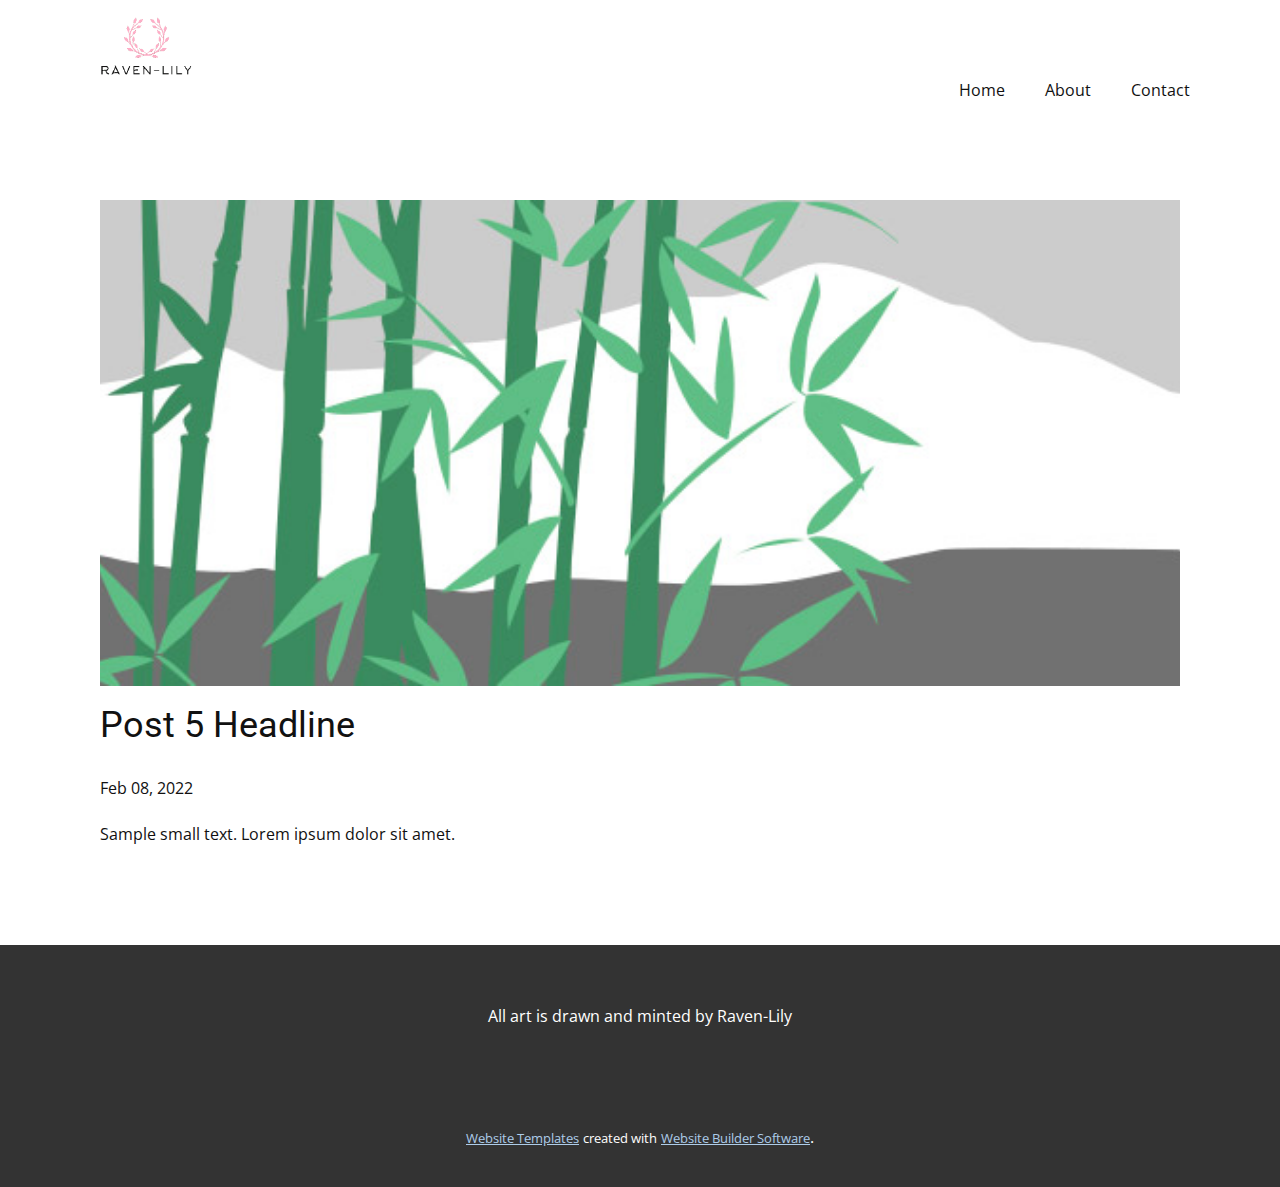
<file: blog/post-4.html>
<!doctype html>
<html style="font-size: 16px;"><head>
    <meta name="viewport" content="width=device-width, initial-scale=1.0">
    <meta charset="utf-8">
    <meta name="keywords" content="Post 1 Headline">
    <meta name="description" content="">
    <meta name="page_type" content="np-template-header-footer-from-plugin">
    <title>Post 5 Headline</title>
    <link rel="stylesheet" href="../nicepage.css" media="screen">
<link rel="stylesheet" href="../Post-Template.css" media="screen">
    <script class="u-script" type="text/javascript" src="../jquery.js" defer=""></script>
    <script class="u-script" type="text/javascript" src="../nicepage.js" defer=""></script>
    <meta name="generator" content="Nicepage 4.4.3, nicepage.com">
    <link id="u-theme-google-font" rel="stylesheet" href="https://fonts.googleapis.com/css?family=Roboto:100,100i,300,300i,400,400i,500,500i,700,700i,900,900i|Open+Sans:300,300i,400,400i,600,600i,700,700i,800,800i">
    
    
    <script type="application/ld+json">{
		"@context": "http://schema.org",
		"@type": "Organization",
		"name": "",
		"logo": "images/ravenlogo.PNG"
}</script>
    <meta name="theme-color" content="#478ac9">
  </head>
  <body class="u-body u-xl-mode"><header class="u-clearfix u-header u-header" id="sec-7c65"><div class="u-clearfix u-sheet u-sheet-1">
        <a href="https://nicepage.com" class="u-image u-logo u-image-1" data-image-width="318" data-image-height="263">
          <img src="../images/ravenlogo.PNG" class="u-logo-image u-logo-image-1">
        </a>
        <nav class="u-menu u-menu-dropdown u-offcanvas u-menu-1">
          <div class="menu-collapse" style="font-size: 1rem; letter-spacing: 0px;">
            <a class="u-button-style u-custom-left-right-menu-spacing u-custom-padding-bottom u-custom-top-bottom-menu-spacing u-nav-link u-text-active-palette-1-base u-text-hover-palette-2-base" href="#">
              <svg class="u-svg-link" viewBox="0 0 24 24"><use xmlns:xlink="http://www.w3.org/1999/xlink" xlink:href="#menu-hamburger"></use></svg>
              <svg class="u-svg-content" version="1.1" id="menu-hamburger" viewBox="0 0 16 16" x="0px" y="0px" xmlns:xlink="http://www.w3.org/1999/xlink" xmlns="http://www.w3.org/2000/svg"><g><rect y="1" width="16" height="2"></rect><rect y="7" width="16" height="2"></rect><rect y="13" width="16" height="2"></rect>
</g></svg>
            </a>
          </div>
          <div class="u-nav-container">
            <ul class="u-nav u-unstyled u-nav-1"><li class="u-nav-item"><a class="u-button-style u-nav-link u-text-active-palette-1-base u-text-hover-palette-2-base" href="../Home.html" style="padding: 10px 20px;">Home</a>
</li><li class="u-nav-item"><a class="u-button-style u-nav-link u-text-active-palette-1-base u-text-hover-palette-2-base" href="../About.html" style="padding: 10px 20px;">About</a>
</li><li class="u-nav-item"><a class="u-button-style u-nav-link u-text-active-palette-1-base u-text-hover-palette-2-base" href="../Contact.html" style="padding: 10px 20px;">Contact</a>
</li></ul>
          </div>
          <div class="u-nav-container-collapse">
            <div class="u-black u-container-style u-inner-container-layout u-opacity u-opacity-95 u-sidenav">
              <div class="u-inner-container-layout u-sidenav-overflow">
                <div class="u-menu-close"></div>
                <ul class="u-align-center u-nav u-popupmenu-items u-unstyled u-nav-2"><li class="u-nav-item"><a class="u-button-style u-nav-link" href="../Home.html">Home</a>
</li><li class="u-nav-item"><a class="u-button-style u-nav-link" href="../About.html">About</a>
</li><li class="u-nav-item"><a class="u-button-style u-nav-link" href="../Contact.html">Contact</a>
</li></ul>
              </div>
            </div>
            <div class="u-black u-menu-overlay u-opacity u-opacity-70"></div>
          </div>
        </nav>
      </div></header>
    <section class="u-align-center u-clearfix u-section-1" id="sec-1e18">
      <div class="u-clearfix u-sheet u-valign-middle-md u-valign-middle-sm u-valign-middle-xs u-sheet-1"><!--post_details--><!--post_details_options_json--><!--{"source":""}--><!--/post_details_options_json--><!--blog_post-->
        <div class="u-container-style u-expanded-width u-post-details u-post-details-1">
          <div class="u-container-layout u-valign-middle u-container-layout-1"><!--blog_post_image-->
            <img alt="" class="u-blog-control u-expanded-width u-image u-image-default u-image-1" src="[data-uri]"><!--/blog_post_image--><!--blog_post_header-->
            <h2 class="u-blog-control u-text u-text-1">Post 5 Headline</h2><!--/blog_post_header--><!--blog_post_metadata-->
            <div class="u-blog-control u-metadata u-metadata-1"><!--blog_post_metadata_date-->
              <span class="u-meta-date u-meta-icon">Feb 08, 2022</span><!--/blog_post_metadata_date--><!--blog_post_metadata_category-->
              <!--/blog_post_metadata_category--><!--blog_post_metadata_comments-->
              <!--/blog_post_metadata_comments-->
            </div><!--/blog_post_metadata--><!--blog_post_content-->
            <div class="u-align-justify u-blog-control u-post-content u-text u-text-2 fr-view">
  Sample small text. Lorem ipsum dolor sit amet.
  </div><!--/blog_post_content-->
          </div>
        </div><!--/blog_post--><!--/post_details-->
      </div>
    </section>
    
    
    <footer class="u-align-center u-clearfix u-footer u-grey-80 u-footer" id="sec-9447"><div class="u-align-left u-clearfix u-sheet u-sheet-1">
        <p class="u-align-center u-text u-text-default u-text-1">All art is drawn and minted by Raven-Lily</p>
      </div></footer>
    <section class="u-backlink u-clearfix u-grey-80">
      <a class="u-link" href="https://nicepage.com/website-templates" target="_blank">
        <span>Website Templates</span>
      </a>
      <p class="u-text">
        <span>created with</span>
      </p>
      <a class="u-link" href="" target="_blank">
        <span>Website Builder Software</span>
      </a>. 
    </section>
  
</body></html>
</file>
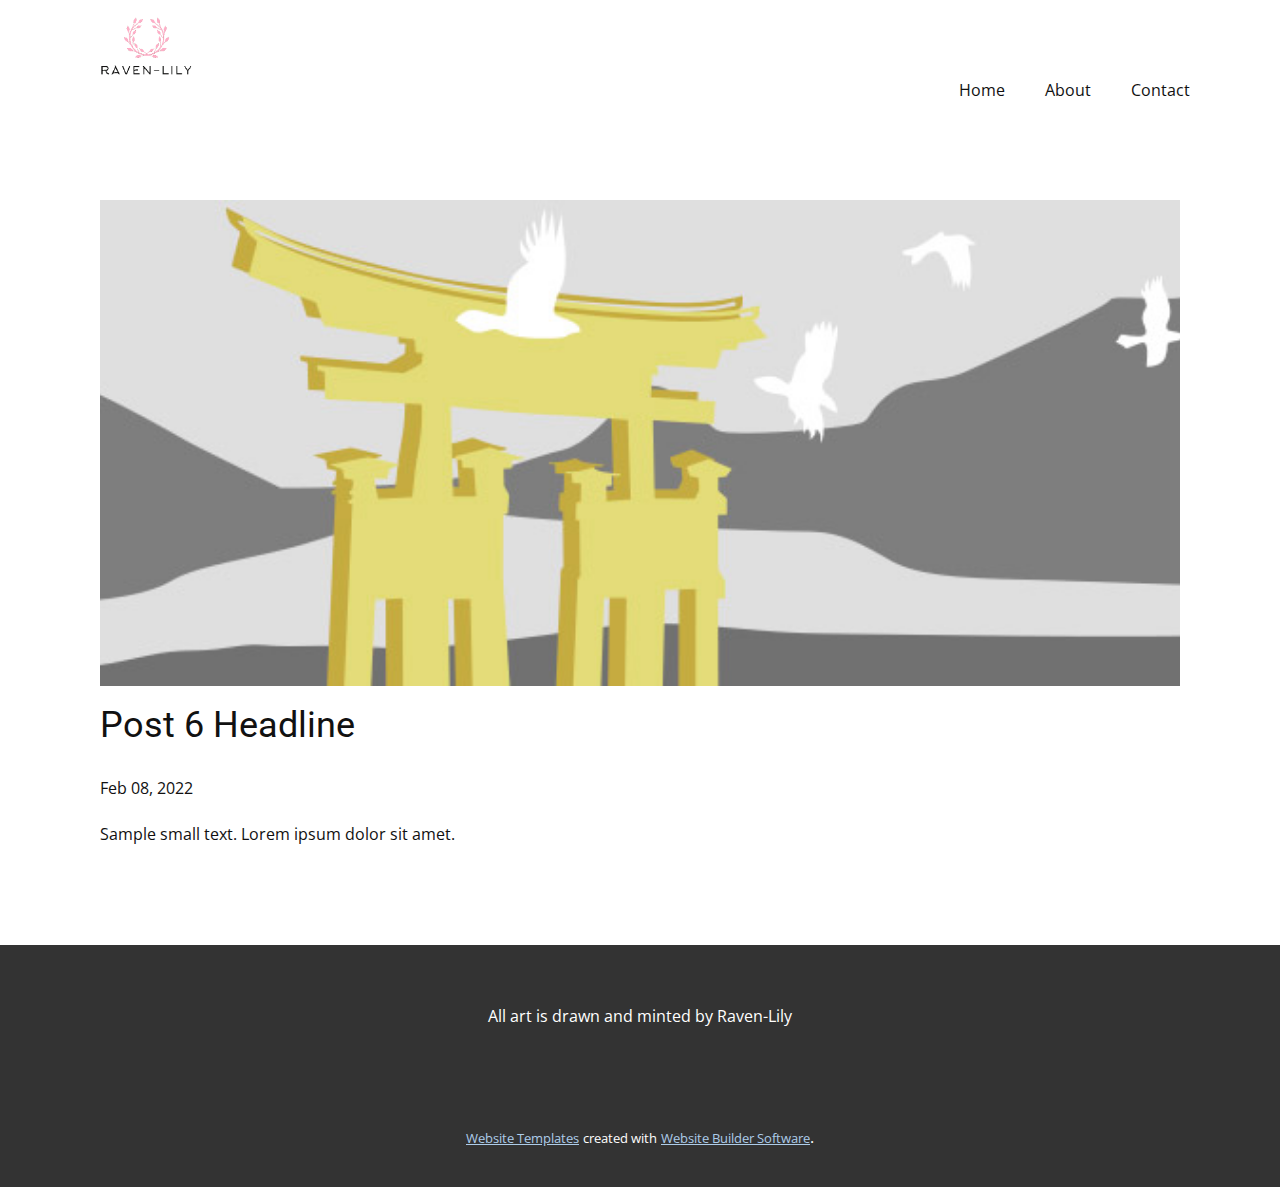
<file: blog/post-5.html>
<!doctype html>
<html style="font-size: 16px;"><head>
    <meta name="viewport" content="width=device-width, initial-scale=1.0">
    <meta charset="utf-8">
    <meta name="keywords" content="Post 1 Headline">
    <meta name="description" content="">
    <meta name="page_type" content="np-template-header-footer-from-plugin">
    <title>Post 6 Headline</title>
    <link rel="stylesheet" href="../nicepage.css" media="screen">
<link rel="stylesheet" href="../Post-Template.css" media="screen">
    <script class="u-script" type="text/javascript" src="../jquery.js" defer=""></script>
    <script class="u-script" type="text/javascript" src="../nicepage.js" defer=""></script>
    <meta name="generator" content="Nicepage 4.4.3, nicepage.com">
    <link id="u-theme-google-font" rel="stylesheet" href="https://fonts.googleapis.com/css?family=Roboto:100,100i,300,300i,400,400i,500,500i,700,700i,900,900i|Open+Sans:300,300i,400,400i,600,600i,700,700i,800,800i">
    
    
    <script type="application/ld+json">{
		"@context": "http://schema.org",
		"@type": "Organization",
		"name": "",
		"logo": "images/ravenlogo.PNG"
}</script>
    <meta name="theme-color" content="#478ac9">
  </head>
  <body class="u-body u-xl-mode"><header class="u-clearfix u-header u-header" id="sec-7c65"><div class="u-clearfix u-sheet u-sheet-1">
        <a href="https://nicepage.com" class="u-image u-logo u-image-1" data-image-width="318" data-image-height="263">
          <img src="../images/ravenlogo.PNG" class="u-logo-image u-logo-image-1">
        </a>
        <nav class="u-menu u-menu-dropdown u-offcanvas u-menu-1">
          <div class="menu-collapse" style="font-size: 1rem; letter-spacing: 0px;">
            <a class="u-button-style u-custom-left-right-menu-spacing u-custom-padding-bottom u-custom-top-bottom-menu-spacing u-nav-link u-text-active-palette-1-base u-text-hover-palette-2-base" href="#">
              <svg class="u-svg-link" viewBox="0 0 24 24"><use xmlns:xlink="http://www.w3.org/1999/xlink" xlink:href="#menu-hamburger"></use></svg>
              <svg class="u-svg-content" version="1.1" id="menu-hamburger" viewBox="0 0 16 16" x="0px" y="0px" xmlns:xlink="http://www.w3.org/1999/xlink" xmlns="http://www.w3.org/2000/svg"><g><rect y="1" width="16" height="2"></rect><rect y="7" width="16" height="2"></rect><rect y="13" width="16" height="2"></rect>
</g></svg>
            </a>
          </div>
          <div class="u-nav-container">
            <ul class="u-nav u-unstyled u-nav-1"><li class="u-nav-item"><a class="u-button-style u-nav-link u-text-active-palette-1-base u-text-hover-palette-2-base" href="../Home.html" style="padding: 10px 20px;">Home</a>
</li><li class="u-nav-item"><a class="u-button-style u-nav-link u-text-active-palette-1-base u-text-hover-palette-2-base" href="../About.html" style="padding: 10px 20px;">About</a>
</li><li class="u-nav-item"><a class="u-button-style u-nav-link u-text-active-palette-1-base u-text-hover-palette-2-base" href="../Contact.html" style="padding: 10px 20px;">Contact</a>
</li></ul>
          </div>
          <div class="u-nav-container-collapse">
            <div class="u-black u-container-style u-inner-container-layout u-opacity u-opacity-95 u-sidenav">
              <div class="u-inner-container-layout u-sidenav-overflow">
                <div class="u-menu-close"></div>
                <ul class="u-align-center u-nav u-popupmenu-items u-unstyled u-nav-2"><li class="u-nav-item"><a class="u-button-style u-nav-link" href="../Home.html">Home</a>
</li><li class="u-nav-item"><a class="u-button-style u-nav-link" href="../About.html">About</a>
</li><li class="u-nav-item"><a class="u-button-style u-nav-link" href="../Contact.html">Contact</a>
</li></ul>
              </div>
            </div>
            <div class="u-black u-menu-overlay u-opacity u-opacity-70"></div>
          </div>
        </nav>
      </div></header>
    <section class="u-align-center u-clearfix u-section-1" id="sec-1e18">
      <div class="u-clearfix u-sheet u-valign-middle-md u-valign-middle-sm u-valign-middle-xs u-sheet-1"><!--post_details--><!--post_details_options_json--><!--{"source":""}--><!--/post_details_options_json--><!--blog_post-->
        <div class="u-container-style u-expanded-width u-post-details u-post-details-1">
          <div class="u-container-layout u-valign-middle u-container-layout-1"><!--blog_post_image-->
            <img alt="" class="u-blog-control u-expanded-width u-image u-image-default u-image-1" src="[data-uri]"><!--/blog_post_image--><!--blog_post_header-->
            <h2 class="u-blog-control u-text u-text-1">Post 6 Headline</h2><!--/blog_post_header--><!--blog_post_metadata-->
            <div class="u-blog-control u-metadata u-metadata-1"><!--blog_post_metadata_date-->
              <span class="u-meta-date u-meta-icon">Feb 08, 2022</span><!--/blog_post_metadata_date--><!--blog_post_metadata_category-->
              <!--/blog_post_metadata_category--><!--blog_post_metadata_comments-->
              <!--/blog_post_metadata_comments-->
            </div><!--/blog_post_metadata--><!--blog_post_content-->
            <div class="u-align-justify u-blog-control u-post-content u-text u-text-2 fr-view">
  Sample small text. Lorem ipsum dolor sit amet.
  </div><!--/blog_post_content-->
          </div>
        </div><!--/blog_post--><!--/post_details-->
      </div>
    </section>
    
    
    <footer class="u-align-center u-clearfix u-footer u-grey-80 u-footer" id="sec-9447"><div class="u-align-left u-clearfix u-sheet u-sheet-1">
        <p class="u-align-center u-text u-text-default u-text-1">All art is drawn and minted by Raven-Lily</p>
      </div></footer>
    <section class="u-backlink u-clearfix u-grey-80">
      <a class="u-link" href="https://nicepage.com/website-templates" target="_blank">
        <span>Website Templates</span>
      </a>
      <p class="u-text">
        <span>created with</span>
      </p>
      <a class="u-link" href="" target="_blank">
        <span>Website Builder Software</span>
      </a>. 
    </section>
  
</body></html>
</file>
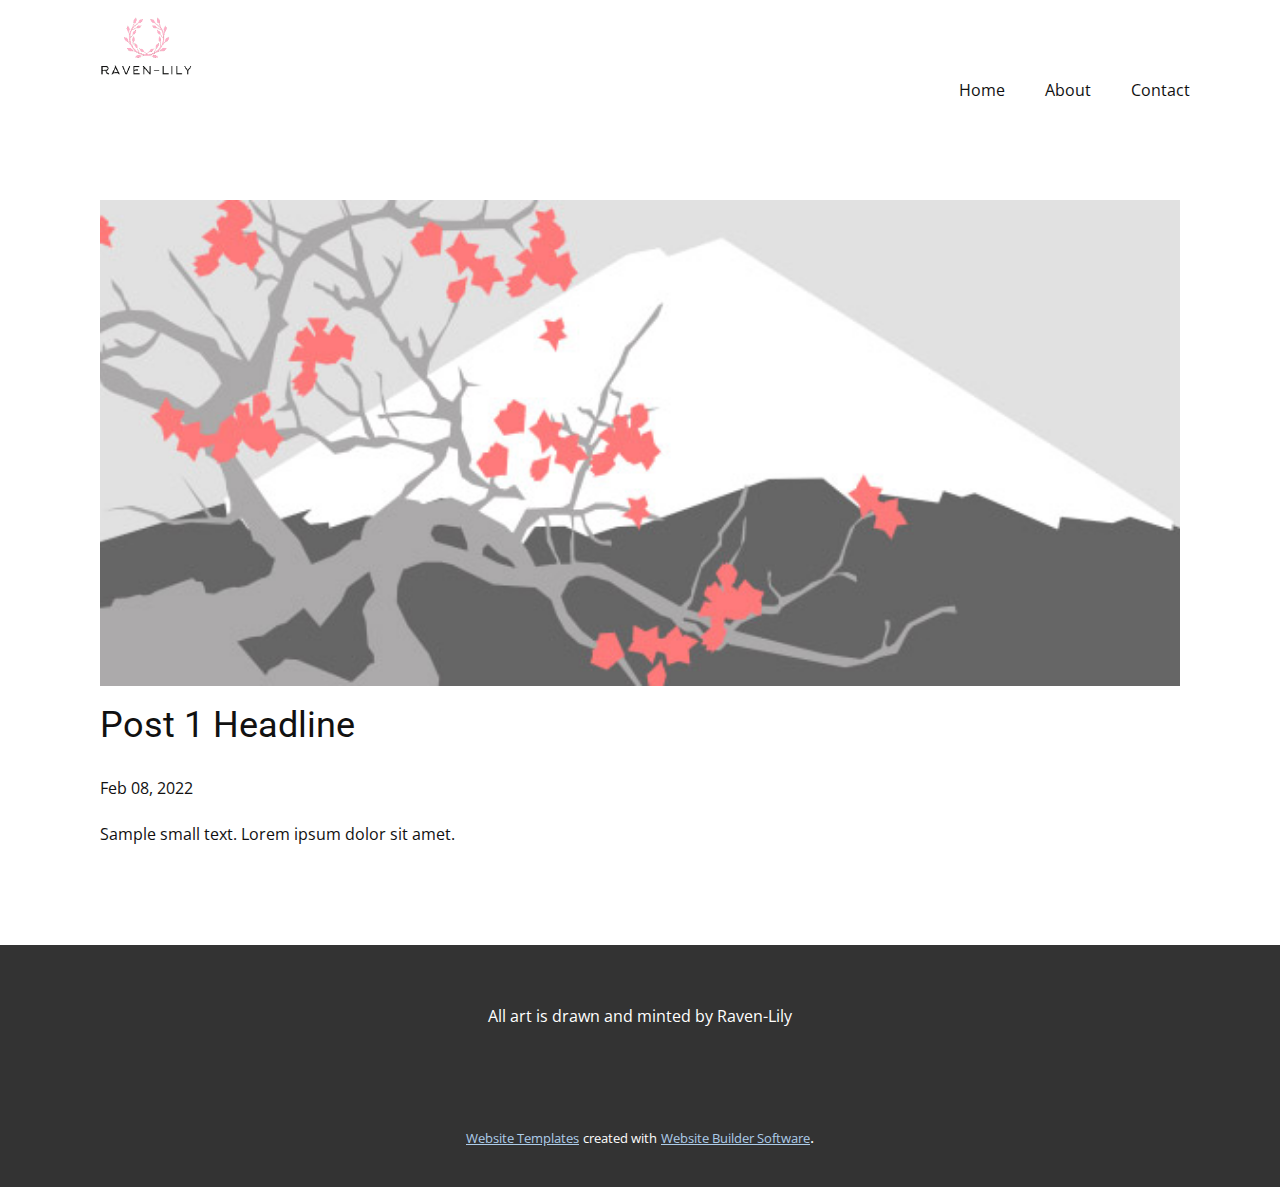
<file: blog/post.html>
<!doctype html>
<html style="font-size: 16px;"><head>
    <meta name="viewport" content="width=device-width, initial-scale=1.0">
    <meta charset="utf-8">
    <meta name="keywords" content="Post 1 Headline">
    <meta name="description" content="">
    <meta name="page_type" content="np-template-header-footer-from-plugin">
    <title>Post 1 Headline</title>
    <link rel="stylesheet" href="../nicepage.css" media="screen">
<link rel="stylesheet" href="../Post-Template.css" media="screen">
    <script class="u-script" type="text/javascript" src="../jquery.js" defer=""></script>
    <script class="u-script" type="text/javascript" src="../nicepage.js" defer=""></script>
    <meta name="generator" content="Nicepage 4.4.3, nicepage.com">
    <link id="u-theme-google-font" rel="stylesheet" href="https://fonts.googleapis.com/css?family=Roboto:100,100i,300,300i,400,400i,500,500i,700,700i,900,900i|Open+Sans:300,300i,400,400i,600,600i,700,700i,800,800i">
    
    
    <script type="application/ld+json">{
		"@context": "http://schema.org",
		"@type": "Organization",
		"name": "",
		"logo": "images/ravenlogo.PNG"
}</script>
    <meta name="theme-color" content="#478ac9">
  </head>
  <body class="u-body u-xl-mode"><header class="u-clearfix u-header u-header" id="sec-7c65"><div class="u-clearfix u-sheet u-sheet-1">
        <a href="https://nicepage.com" class="u-image u-logo u-image-1" data-image-width="318" data-image-height="263">
          <img src="../images/ravenlogo.PNG" class="u-logo-image u-logo-image-1">
        </a>
        <nav class="u-menu u-menu-dropdown u-offcanvas u-menu-1">
          <div class="menu-collapse" style="font-size: 1rem; letter-spacing: 0px;">
            <a class="u-button-style u-custom-left-right-menu-spacing u-custom-padding-bottom u-custom-top-bottom-menu-spacing u-nav-link u-text-active-palette-1-base u-text-hover-palette-2-base" href="#">
              <svg class="u-svg-link" viewBox="0 0 24 24"><use xmlns:xlink="http://www.w3.org/1999/xlink" xlink:href="#menu-hamburger"></use></svg>
              <svg class="u-svg-content" version="1.1" id="menu-hamburger" viewBox="0 0 16 16" x="0px" y="0px" xmlns:xlink="http://www.w3.org/1999/xlink" xmlns="http://www.w3.org/2000/svg"><g><rect y="1" width="16" height="2"></rect><rect y="7" width="16" height="2"></rect><rect y="13" width="16" height="2"></rect>
</g></svg>
            </a>
          </div>
          <div class="u-nav-container">
            <ul class="u-nav u-unstyled u-nav-1"><li class="u-nav-item"><a class="u-button-style u-nav-link u-text-active-palette-1-base u-text-hover-palette-2-base" href="../Home.html" style="padding: 10px 20px;">Home</a>
</li><li class="u-nav-item"><a class="u-button-style u-nav-link u-text-active-palette-1-base u-text-hover-palette-2-base" href="../About.html" style="padding: 10px 20px;">About</a>
</li><li class="u-nav-item"><a class="u-button-style u-nav-link u-text-active-palette-1-base u-text-hover-palette-2-base" href="../Contact.html" style="padding: 10px 20px;">Contact</a>
</li></ul>
          </div>
          <div class="u-nav-container-collapse">
            <div class="u-black u-container-style u-inner-container-layout u-opacity u-opacity-95 u-sidenav">
              <div class="u-inner-container-layout u-sidenav-overflow">
                <div class="u-menu-close"></div>
                <ul class="u-align-center u-nav u-popupmenu-items u-unstyled u-nav-2"><li class="u-nav-item"><a class="u-button-style u-nav-link" href="../Home.html">Home</a>
</li><li class="u-nav-item"><a class="u-button-style u-nav-link" href="../About.html">About</a>
</li><li class="u-nav-item"><a class="u-button-style u-nav-link" href="../Contact.html">Contact</a>
</li></ul>
              </div>
            </div>
            <div class="u-black u-menu-overlay u-opacity u-opacity-70"></div>
          </div>
        </nav>
      </div></header>
    <section class="u-align-center u-clearfix u-section-1" id="sec-1e18">
      <div class="u-clearfix u-sheet u-valign-middle-md u-valign-middle-sm u-valign-middle-xs u-sheet-1"><!--post_details--><!--post_details_options_json--><!--{"source":""}--><!--/post_details_options_json--><!--blog_post-->
        <div class="u-container-style u-expanded-width u-post-details u-post-details-1">
          <div class="u-container-layout u-valign-middle u-container-layout-1"><!--blog_post_image-->
            <img alt="" class="u-blog-control u-expanded-width u-image u-image-default u-image-1" src="[data-uri]"><!--/blog_post_image--><!--blog_post_header-->
            <h2 class="u-blog-control u-text u-text-1">Post 1 Headline</h2><!--/blog_post_header--><!--blog_post_metadata-->
            <div class="u-blog-control u-metadata u-metadata-1"><!--blog_post_metadata_date-->
              <span class="u-meta-date u-meta-icon">Feb 08, 2022</span><!--/blog_post_metadata_date--><!--blog_post_metadata_category-->
              <!--/blog_post_metadata_category--><!--blog_post_metadata_comments-->
              <!--/blog_post_metadata_comments-->
            </div><!--/blog_post_metadata--><!--blog_post_content-->
            <div class="u-align-justify u-blog-control u-post-content u-text u-text-2 fr-view">
  Sample small text. Lorem ipsum dolor sit amet.
  </div><!--/blog_post_content-->
          </div>
        </div><!--/blog_post--><!--/post_details-->
      </div>
    </section>
    
    
    <footer class="u-align-center u-clearfix u-footer u-grey-80 u-footer" id="sec-9447"><div class="u-align-left u-clearfix u-sheet u-sheet-1">
        <p class="u-align-center u-text u-text-default u-text-1">All art is drawn and minted by Raven-Lily</p>
      </div></footer>
    <section class="u-backlink u-clearfix u-grey-80">
      <a class="u-link" href="https://nicepage.com/website-templates" target="_blank">
        <span>Website Templates</span>
      </a>
      <p class="u-text">
        <span>created with</span>
      </p>
      <a class="u-link" href="" target="_blank">
        <span>Website Builder Software</span>
      </a>. 
    </section>
  
</body></html>
</file>
